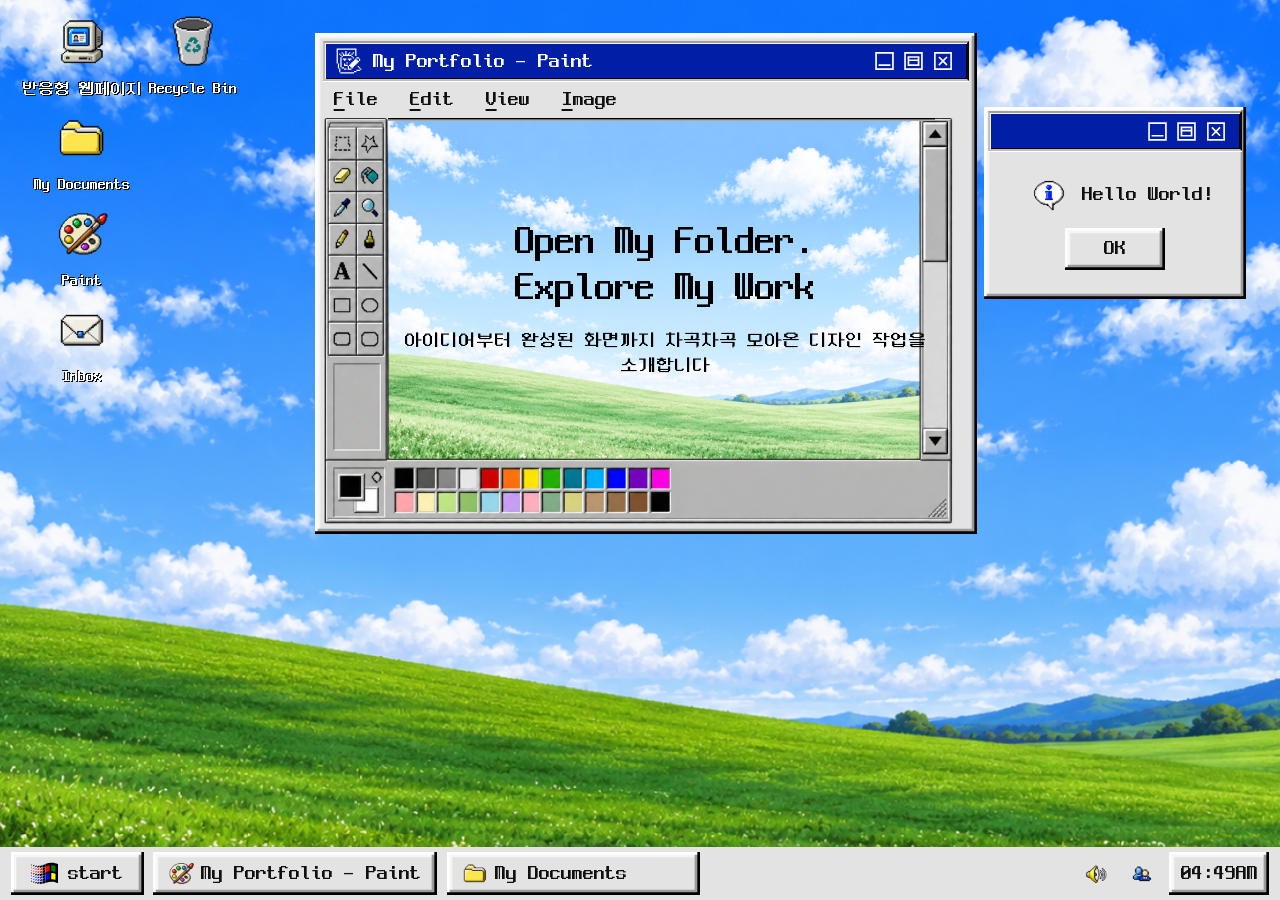
<file: index.html>
<!DOCTYPE html>

<html lang="ko">
<head>
<meta charset="utf-8"/>
<meta content="width=device-width, initial-scale=1" name="viewport"/>
<title>김예림 | UI·UX &amp; Web Designer</title>
<meta content="김예림 UI·UX · 웹디자이너 포트폴리오. 아이디어부터 완성된 화면까지 차곡차곡 모아온 디자인 작업을 소개합니다." name="description"/>
<meta content="#001ea6" name="theme-color"/>
<link href="img/icons/computer.png" rel="icon" type="image/png"/>
<link as="font" crossorigin="" href="fonts/neodgm.woff2" rel="preload" type="font/woff2"/>
<!-- CSS는 공통 설정 → 공통 컴포넌트 → 화면별 스타일 → 반응형 순서로 읽습니다. -->
<link href="css/reset.css" rel="stylesheet"/>
<link href="css/fonts.css" rel="stylesheet"/>
<link href="css/variables.css" rel="stylesheet"/>
<link href="css/components.css" rel="stylesheet"/>
<link href="css/style.css" rel="stylesheet"/>
<link href="css/responsive.css" rel="stylesheet"/>
<link href="css/motion.css" rel="stylesheet"/>
<!-- 일반 script이므로 index.html을 직접 열어도 동작합니다. -->
<script defer="" src="js/data.js"></script>
<script defer="" src="js/gallery.js"></script>
<script defer="" src="js/motion.js"></script>
<script defer="" src="js/main.js"></script>
<link href="css/interactions.css" rel="stylesheet"/>
<script defer="" src="js/interactions.js"></script>
</head>
<body>
<a class="skip-link" href="#about">본문으로 바로가기</a>
<!-- 01. 메인 바탕화면 / Figma 137:1045 -->
<header class="desktop page-width" data-figma-node="137:1045" id="home">
<img alt="" class="desktop-wallpaper" fetchpriority="high" height="1081" src="img/desktop/wallpaper.png" width="1920"/>
<nav aria-label="바탕화면 바로가기" class="desktop-icons">
<a aria-label="반응형 웹페이지 새 탭에서 열기" class="desktop-shortcut" href="portfolio/index.html" rel="noopener noreferrer" target="_blank" title="반응형 웹페이지 새 탭에서 열기"><img alt="" height="120" src="img/icons/computer.png" width="120"/><span>반응형 웹페이지</span></a>
<a class="desktop-shortcut" href="#works"><img alt="" height="120" src="img/icons/documents.png" width="120"/><span>My Documents</span></a>
<button class="desktop-shortcut" data-open-paint="" type="button"><img alt="" height="120" src="img/icons/paint.png" width="120"/><span>Paint</span></button>
<a class="desktop-shortcut" href="#contact"><img alt="" height="120" src="img/icons/inbox.png" width="120"/><span>Inbox</span></a>
</nav>
<button aria-haspopup="dialog" class="desktop-shortcut recycle-shortcut" data-open-page="recycle" type="button"><img alt="" height="120" src="img/icons/recycle-bin.png" width="120"/><span>Recycle Bin</span></button>
<article aria-label="포트폴리오 그림판" class="window paint-window" data-draggable="" data-title="My Portfolio - Paint" data-window="" data-window-kind="paint" id="paint-window">
<div aria-label="제목 표시줄을 드래그하거나 방향키로 창 이동" class="title-bar" tabindex="0" title="드래그하여 이동 · 방향키로 이동 · Home으로 위치 초기화">
<div class="title-name"><img alt="" class="svg-icon" height="40" loading="lazy" src="img/icons/paint-title.svg" style="--icon-size:40" width="40"/><span>My Portfolio - Paint</span></div>
<div class="window-controls">
<button aria-label="그림판 접기" class="window-control" data-window-action="minimize" title="접기" type="button"><img alt="" height="40" src="img/icons/minimize.svg" width="40"/></button>
<button aria-label="그림판 크게 보기" class="window-control" data-window-action="maximize" title="크게 보기" type="button"><img alt="" height="40" src="img/icons/maximize.svg" width="40"/></button>
<button aria-label="그림판 닫기" class="window-control" data-window-action="close" title="닫기" type="button"><img alt="" height="40" src="img/icons/close.svg" width="40"/></button>
</div>
</div>
<div class="window-body">
<nav aria-label="그림판 메뉴" class="paint-menus">
<button aria-label="File — 작업물로 이동" data-paint-menu="file" type="button">File</button>
<button aria-label="Edit — 창 배치 복원" data-paint-menu="edit" type="button">Edit</button>
<button aria-label="View — 그림판 확대" data-paint-menu="view" type="button">View</button>
<button aria-label="Image — 배너 작업물 보기" data-paint-menu="image" type="button">Image</button>
</nav>
<!-- 배경과 그림판 테두리는 Figma의 서로 다른 이미지 레이어입니다. -->
<div class="paint-canvas" data-figma-node="137:1044">
<div aria-hidden="true" class="paint-art">
<img alt="" class="paint-landscape" height="552" src="img/desktop/paint-landscape.png" width="893"/>
<img alt="" class="paint-frame" height="611" src="img/desktop/paint-frame.png" width="947"/>
<span class="paint-canvas-edge"></span>
</div>
<div class="hero-copy">
<h1><a href="#works"><span>Open My Folder.</span><br/><span>Explore My Work</span></a></h1>
<p>아이디어부터 완성된 화면까지<br class="mobile-break"/> 차곡차곡 모아온 디자인 작업을 소개합니다</p>
</div>
<div aria-label="슬로건 글자 색 선택" class="paint-palette" role="group"><button aria-label="검정 글자색" aria-pressed="true" data-paint-color="#000000" title="검정" type="button"></button><button aria-label="진회색 글자색" aria-pressed="false" data-paint-color="#808080" title="진회색" type="button"></button><button aria-label="회색 글자색" aria-pressed="false" data-paint-color="#bfbfbf" title="회색" type="button"></button><button aria-label="흰색 글자색" aria-pressed="false" data-paint-color="#ffffff" title="흰색" type="button"></button><button aria-label="빨강 글자색" aria-pressed="false" data-paint-color="#ed1000" title="빨강" type="button"></button><button aria-label="주황 글자색" aria-pressed="false" data-paint-color="#ff7c00" title="주황" type="button"></button><button aria-label="노랑 글자색" aria-pressed="false" data-paint-color="#fff200" title="노랑" type="button"></button><button aria-label="초록 글자색" aria-pressed="false" data-paint-color="#50bf00" title="초록" type="button"></button><button aria-label="청록 글자색" aria-pressed="false" data-paint-color="#007b86" title="청록" type="button"></button><button aria-label="하늘색 글자색" aria-pressed="false" data-paint-color="#00a9d0" title="하늘색" type="button"></button><button aria-label="파랑 글자색" aria-pressed="false" data-paint-color="#1300eb" title="파랑" type="button"></button><button aria-label="보라 글자색" aria-pressed="false" data-paint-color="#7200b8" title="보라" type="button"></button><button aria-label="분홍 글자색" aria-pressed="false" data-paint-color="#f600cf" title="분홍" type="button"></button><button aria-label="연분홍 글자색" aria-pressed="false" data-paint-color="#f79fa4" title="연분홍" type="button"></button><button aria-label="연노랑 글자색" aria-pressed="false" data-paint-color="#f6f4b0" title="연노랑" type="button"></button><button aria-label="연두 글자색" aria-pressed="false" data-paint-color="#d0e694" title="연두" type="button"></button><button aria-label="풀색 글자색" aria-pressed="false" data-paint-color="#89ba54" title="풀색" type="button"></button><button aria-label="연하늘 글자색" aria-pressed="false" data-paint-color="#a1d8ec" title="연하늘" type="button"></button><button aria-label="연보라 글자색" aria-pressed="false" data-paint-color="#c5a3ed" title="연보라" type="button"></button><button aria-label="장미 글자색" aria-pressed="false" data-paint-color="#f5a1b8" title="장미" type="button"></button><button aria-label="세이지 글자색" aria-pressed="false" data-paint-color="#7cab94" title="세이지" type="button"></button><button aria-label="베이지 글자색" aria-pressed="false" data-paint-color="#d8d48c" title="베이지" type="button"></button><button aria-label="모래 글자색" aria-pressed="false" data-paint-color="#ab987e" title="모래" type="button"></button><button aria-label="갈색 글자색" aria-pressed="false" data-paint-color="#96723f" title="갈색" type="button"></button><button aria-label="밤색 글자색" aria-pressed="false" data-paint-color="#865122" title="밤색" type="button"></button><button aria-label="검정 2 글자색" aria-pressed="false" data-paint-color="#000000" title="검정 2" type="button"></button></div></div>
</div>
</article>
<aside aria-label="환영 메시지" class="window welcome-window" data-draggable="" data-title="Hello World!" data-window="" data-window-kind="welcome">
<div aria-label="제목 표시줄을 드래그하거나 방향키로 창 이동" class="title-bar" tabindex="0" title="드래그하여 이동 · 방향키로 이동 · Home으로 위치 초기화"><div class="window-controls">
<button aria-label="환영 메시지 접기" class="window-control" data-window-action="minimize" title="접기" type="button"><img alt="" height="40" src="img/icons/minimize.svg" width="40"/></button>
<button aria-label="환영 메시지 크게 보기" class="window-control" data-window-action="maximize" title="크게 보기" type="button"><img alt="" height="40" src="img/icons/maximize.svg" width="40"/></button>
<button aria-label="환영 메시지 닫기" class="window-control" data-window-action="close" title="닫기" type="button"><img alt="" height="40" src="img/icons/close.svg" width="40"/></button>
</div></div>
<div class="window-body welcome-content">
<div class="welcome-message"><img alt="" height="100" src="img/icons/info.png" width="100"/><p>Hello World!</p></div>
<button class="retro-button" data-dismiss-welcome="" type="button">OK</button>
</div>
</aside>
</header>
<!-- 02. 시작 메뉴 / 하단 작업 표시줄 -->
<nav aria-label="작업 표시줄" class="taskbar page-width">
<div class="taskbar-left">
<button aria-controls="start-menu" aria-expanded="false" class="task-button start-button" id="start-button" type="button">
<img alt="" class="svg-icon" height="40" loading="lazy" src="img/icons/windows.svg" style="--icon-size:40" width="40"/><span>start</span>
</button>
<button aria-label="그림판 열기" class="task-button paint-task" data-open-paint="" type="button">
<img alt="" height="60" src="img/icons/paint.png" width="60"/><span class="task-label">My Portfolio - Paint</span>
</button>
<a aria-label="작업물 폴더로 이동" class="task-button documents-task" href="#works">
<img alt="" height="60" src="img/icons/documents.png" width="60"/><span class="task-label">My Documents</span>
</a>
</div>
<div class="taskbar-right">
<img alt="" class="tray-sound" height="60" src="img/icons/sound.png" width="60"/>
<img alt="" class="tray-network" height="80" src="img/icons/network.png" width="80"/>
<time aria-label="현재 시간" class="task-button" id="clock">09:41PM</time>
</div>
<div class="start-menu" hidden="" id="start-menu">
<div class="start-menu-brand">Windows 97</div>
<div class="start-menu-links">
<a href="#about"><img alt="" class="menu-icon" height="60" src="img/icons/menu-about.png" width="60"/>About me<img alt="" class="menu-arrow" height="40" src="img/icons/arrow.svg" width="40"/></a>
<a href="#help"><img alt="" class="menu-icon" height="60" src="img/icons/menu-help.png" width="60"/>What I Do<img alt="" class="menu-arrow" height="40" src="img/icons/arrow.svg" width="40"/></a>
<a href="#skills"><img alt="" class="menu-icon" height="60" src="img/icons/menu-projects.png" width="60"/>Skills<img alt="" class="menu-arrow" height="40" src="img/icons/arrow.svg" width="40"/></a>
<a href="#works"><img alt="" class="menu-icon" height="60" src="img/icons/documents.png" width="60"/>Works<img alt="" class="menu-arrow" height="40" src="img/icons/arrow.svg" width="40"/></a>
<hr/>
<a href="#contact"><img alt="" class="menu-icon" height="60" src="img/icons/inbox.png" width="60"/>Contact<img alt="" class="menu-arrow" height="40" src="img/icons/arrow.svg" width="40"/></a>
<button data-shutdown="" type="button"><img alt="" class="menu-icon" height="60" src="img/icons/menu-shutdown.png" width="60"/>Shut Down...</button>
</div>
</div>
</nav>
<main id="main">
<!-- Figma 190:1173: About me -->
<dialog aria-label="About me" class="window page-window about-window" data-figma-node="190:1173" data-title="About me" data-window="" data-window-kind="page" id="about-dialog" style="--design-width:1920">
<div class="title-bar"><div class="window-controls">
<button aria-label="About me 최소화" class="window-control" data-window-action="minimize" title="최소화" type="button"><img alt="" height="40" src="img/icons/minimize.svg" width="40"/></button>
<button aria-label="About me 최대화" class="window-control" data-window-action="maximize" title="최대화" type="button"><img alt="" height="40" src="img/icons/maximize.svg" width="40"/></button>
<button aria-label="About me 닫기" class="window-control" data-window-action="close" title="닫기" type="button"><img alt="" height="40" src="img/icons/close.svg" width="40"/></button>
</div></div>
<div class="window-body page-window-scroll"><section aria-labelledby="about-title" class="about" data-figma-node="190:1172" id="about">
<div class="about-copy"><div class="about-intro">
<div class="section-heading"><h2 data-typewriter="" id="about-title">ABOUT ME</h2><img alt="" class="svg-icon" height="70" loading="lazy" src="img/icons/book.svg" style="--icon-size:70" width="70"/></div>
<p class="section-description">좋은 디자인은,<br/>탄탄한 기본에서 시작됩니다.</p>
</div>
<div class="about-story">
<h3>기본부터 차근차근 만들어가는 디자이너의 디지털 작업실</h3>
<div class="principles">
<article><h3>01. 중요한 정보가 먼저 읽히도록</h3><p>제목, 설명, 행동을 유도하는 버튼의 우선순위를 정해 보는 사람이 필요한 내용을 쉽게 찾을 수 있도록 구성합니다.</p></article>
<article><h3>02. 정렬과 여백에 기준이 있도록</h3><p>요소 사이의 간격과 기준선을 일관되게 맞춰, 내용이 많은 화면에서도 편안하게 읽을 수 있는 흐름을 만듭니다.</p></article>
<article><h3>03. 여러 화면이 하나의 브랜드로 보이도록</h3><p>색상, 서체, 이미지의 분위기를 함께 살피며 배너부터 웹페이지까지 일관된 인상을 유지합니다.</p></article>
</div>
</div>
<p class="about-slogan" data-typewriter="">Serious about details, playful about ideas</p>
</div><div class="profile-stage"><article class="window profile-card" data-title="PROFILE" data-window="" data-window-kind="profile">
<div class="title-bar"><div class="window-controls">
<button aria-label="프로필 접기" class="window-control" data-window-action="minimize" title="접기" type="button"><img alt="" height="40" src="img/icons/minimize.svg" width="40"/></button>
<button aria-label="프로필 크게 보기" class="window-control" data-window-action="maximize" title="크게 보기" type="button"><img alt="" height="40" src="img/icons/maximize.svg" width="40"/></button>
<button aria-label="프로필 닫기" class="window-control" data-window-action="close" title="닫기" type="button"><img alt="" height="40" src="img/icons/close.svg" width="40"/></button>
</div></div>
<div class="window-body profile-info">
<h3>PROFILE</h3><p class="profile-role">UI / UX &amp; WEB DESIGNER</p>
<dl class="profile-list">
<div><dt>이름 ·</dt><dd>김예림</dd></div>
<div><dt>지원 분야 ·</dt><dd>신입 웹디자이너</dd></div>
<div><dt>관심 업무 ·</dt><dd>웹·모바일 UI 디자인 / 쇼핑몰 콘텐츠 디자인 / 기초 퍼블리싱</dd></div>
<div><dt>교육 ·</dt><dd>그린컴퓨터아카데미 성남분당점 · 웹디자인/프론트앤드 · 2026.05.26 - 2026.10.16</dd></div>
<div><dt>이메일 ·</dt><dd><a href="mailto:kim7331615@naver.com">kim7331615@naver.com</a></dd></div>
</dl>
</div>
</article>
<article class="window photo-window" data-figma-node="152:838" data-photo-order="0" data-title="Profile 01" data-window="" data-window-kind="photo">
<div class="title-bar"><div class="window-controls">
<button aria-label="사진 01 접기" class="window-control" data-window-action="minimize" title="접기" type="button"><img alt="" height="40" src="img/icons/minimize.svg" width="40"/></button>
<button aria-label="사진 01 크게 보기" class="window-control" data-window-action="maximize" title="크게 보기" type="button"><img alt="" height="40" src="img/icons/maximize.svg" width="40"/></button>
<button aria-label="사진 01 닫기" class="window-control" data-window-action="close" title="닫기" type="button"><img alt="" height="40" src="img/icons/close.svg" width="40"/></button>
</div></div>
<div class="window-body photo-body" data-figma-node="72:576" style="--photo-w:538;--photo-h:628">
<button aria-label="프로필 사진 01 크게 보기" class="artwork-link" data-image-title="프로필 사진 01" data-view-image="img/profile/photo-01.png" type="button">
<img alt="김예림 프로필 사진 01" decoding="async" height="628" loading="eager" src="img/profile/photo-01.png" width="538"/>
</button>
</div>
</article>
<article class="window photo-window" data-figma-node="216:1249" data-photo-order="1" data-title="Profile 02" data-window="" data-window-kind="photo">
<div class="title-bar"><div class="window-controls">
<button aria-label="사진 02 접기" class="window-control" data-window-action="minimize" title="접기" type="button"><img alt="" height="40" src="img/icons/minimize.svg" width="40"/></button>
<button aria-label="사진 02 크게 보기" class="window-control" data-window-action="maximize" title="크게 보기" type="button"><img alt="" height="40" src="img/icons/maximize.svg" width="40"/></button>
<button aria-label="사진 02 닫기" class="window-control" data-window-action="close" title="닫기" type="button"><img alt="" height="40" src="img/icons/close.svg" width="40"/></button>
</div></div>
<div class="window-body photo-body" data-figma-node="216:1283" style="--photo-w:526;--photo-h:644">
<button aria-label="프로필 사진 02 크게 보기" class="artwork-link" data-image-title="프로필 사진 02" data-view-image="img/profile/photo-02.png" type="button">
<img alt="김예림 프로필 사진 02" decoding="async" height="644" loading="eager" src="img/profile/photo-02.png" width="526"/>
</button>
</div>
</article>
<article class="window photo-window" data-figma-node="216:1288" data-photo-order="2" data-title="Profile 03" data-window="" data-window-kind="photo">
<div class="title-bar"><div class="window-controls">
<button aria-label="사진 03 접기" class="window-control" data-window-action="minimize" title="접기" type="button"><img alt="" height="40" src="img/icons/minimize.svg" width="40"/></button>
<button aria-label="사진 03 크게 보기" class="window-control" data-window-action="maximize" title="크게 보기" type="button"><img alt="" height="40" src="img/icons/maximize.svg" width="40"/></button>
<button aria-label="사진 03 닫기" class="window-control" data-window-action="close" title="닫기" type="button"><img alt="" height="40" src="img/icons/close.svg" width="40"/></button>
</div></div>
<div class="window-body photo-body" data-figma-node="216:1322" style="--photo-w:526;--photo-h:602">
<button aria-label="프로필 사진 03 크게 보기" class="artwork-link" data-image-title="프로필 사진 03" data-view-image="img/profile/photo-03.png" type="button">
<img alt="김예림 프로필 사진 03" decoding="async" height="602" loading="eager" src="img/profile/photo-03.png" width="526"/>
</button>
</div>
</article>
<article class="window photo-window" data-figma-node="242:1316" data-photo-order="3" data-title="Profile 04" data-window="" data-window-kind="photo">
<div class="title-bar"><div class="window-controls">
<button aria-label="사진 04 접기" class="window-control" data-window-action="minimize" title="접기" type="button"><img alt="" height="40" src="img/icons/minimize.svg" width="40"/></button>
<button aria-label="사진 04 크게 보기" class="window-control" data-window-action="maximize" title="크게 보기" type="button"><img alt="" height="40" src="img/icons/maximize.svg" width="40"/></button>
<button aria-label="사진 04 닫기" class="window-control" data-window-action="close" title="닫기" type="button"><img alt="" height="40" src="img/icons/close.svg" width="40"/></button>
</div></div>
<div class="window-body photo-body" data-figma-node="242:1350" style="--photo-w:526;--photo-h:636">
<button aria-label="프로필 사진 04 크게 보기" class="artwork-link" data-image-title="프로필 사진 04" data-view-image="img/profile/photo-04.png" type="button">
<img alt="김예림 프로필 사진 04" decoding="async" height="636" loading="eager" src="img/profile/photo-04.png" width="526"/>
</button>
</div>
</article>
</div>
<button class="retro-button restore-windows" data-restore-section="about" hidden="" type="button">프로필 창 다시 열기</button>
</section></div>
</dialog>
<!-- Figma 187:1066: What I Do -->
<dialog aria-label="What I Do" class="window page-window help-window" data-figma-node="187:1066" data-title="What I Do" data-window="" data-window-kind="page" id="help-dialog" style="--design-width:1668">
<div class="title-bar"><div class="window-controls">
<button aria-label="What I Do 최소화" class="window-control" data-window-action="minimize" title="최소화" type="button"><img alt="" height="40" src="img/icons/minimize.svg" width="40"/></button>
<button aria-label="What I Do 최대화" class="window-control" data-window-action="maximize" title="최대화" type="button"><img alt="" height="40" src="img/icons/maximize.svg" width="40"/></button>
<button aria-label="What I Do 닫기" class="window-control" data-window-action="close" title="닫기" type="button"><img alt="" height="40" src="img/icons/close.svg" width="40"/></button>
</div></div>
<div class="window-body page-window-scroll"><section aria-labelledby="help-title" class="help" data-figma-node="145:825" id="help">
<div class="section-heading"><h2 data-typewriter="" id="help-title">HOW CAN I HELP</h2><img alt="" class="svg-icon" height="50" loading="lazy" src="img/icons/books.svg" style="--icon-size:50" width="50"/></div>
<p class="section-description">정해진 가이드 안에서,<br/>필요한 제작과 수정을 꼼꼼하게 수행합니다.</p>
<article class="service"><img alt="" class="svg-icon" height="50" loading="lazy" src="img/icons/cart.svg" style="--icon-size:50" width="50"/><h3>쇼핑몰 운영 디자인</h3><p>이벤트 팝업, 프로모션 배너, 상품 썸네일을 제작하고 운영 일정에 맞춰 교체합니다.</p></article>
<article class="service"><img alt="" class="svg-icon" height="50" loading="lazy" src="img/icons/picture.svg" style="--icon-size:50" width="50"/><h3>상품 콘텐츠 편집</h3><p>상품 이미지를 보정하고 상세페이지를 구성하며, 문구·가격·옵션 정보를 수정합니다.</p></article>
<article class="service"><img alt="" class="svg-icon" height="50" loading="lazy" src="img/icons/web.svg" style="--icon-size:50" width="50"/><h3>웹·모바일 시안 작업</h3><p>Figma를 활용해 화면을 구성하고, 공통 UI를 수정하며 화면 크기별 시안을 정리합니다.</p></article>
<article class="service"><img alt="" class="svg-icon" height="50" loading="lazy" src="img/icons/code.svg" style="--icon-size:50" width="50"/><h3>기초 퍼블리싱 지원</h3><p>HTML·CSS 기반의 콘텐츠 교체, 스타일 수정, 기본 반응형 레이아웃 조정을 수행합니다.</p></article>
</section></div>
</dialog>
<!-- Figma 187:1101: Skills -->
<dialog aria-label="Skills" class="window page-window skills-window" data-figma-node="187:1101" data-title="Skills" data-window="" data-window-kind="page" id="skills-dialog" style="--design-width:1920">
<div class="title-bar"><div class="window-controls">
<button aria-label="Skills 최소화" class="window-control" data-window-action="minimize" title="최소화" type="button"><img alt="" height="40" src="img/icons/minimize.svg" width="40"/></button>
<button aria-label="Skills 최대화" class="window-control" data-window-action="maximize" title="최대화" type="button"><img alt="" height="40" src="img/icons/maximize.svg" width="40"/></button>
<button aria-label="Skills 닫기" class="window-control" data-window-action="close" title="닫기" type="button"><img alt="" height="40" src="img/icons/close.svg" width="40"/></button>
</div></div>
<div class="window-body page-window-scroll"><section aria-labelledby="skills-title" class="skills" data-figma-node="86:809" id="skills">
<div class="section-heading"><h2 data-typewriter="" id="skills-title">SKILLS</h2><img alt="" class="svg-icon" height="50" loading="lazy" src="img/icons/wrench.svg" style="--icon-size:50" width="50"/></div>
<div class="skills-stage"><article class="window skill-window" data-figma-node="55:432" data-title="Photoshop" data-window="" data-window-kind="skill">
<div class="title-bar"><div class="window-controls">
<button aria-label="Photoshop 접기" class="window-control" data-window-action="minimize" title="접기" type="button"><img alt="" height="40" src="img/icons/minimize.svg" width="40"/></button>
<button aria-label="Photoshop 크게 보기" class="window-control" data-window-action="maximize" title="크게 보기" type="button"><img alt="" height="40" src="img/icons/maximize.svg" width="40"/></button>
<button aria-label="Photoshop 닫기" class="window-control" data-window-action="close" title="닫기" type="button"><img alt="" height="40" src="img/icons/close.svg" width="40"/></button>
</div></div>
<div class="window-body skill-body">
<h3>Photoshop</h3><p class="skill-summary">팝업·배너·상품 상세페이지를 제작할 수 있습니다.</p><p class="skill-detail">제공된 이미지의 배경과 색감을 정리하고,<br/>문구와 이미지를 조합해 브랜드 분위기에 맞는 콘텐츠를 구성합니다.</p>
</div>
</article>
<article class="window skill-window" data-figma-node="55:458" data-title="Illustrator" data-window="" data-window-kind="skill">
<div class="title-bar"><div class="window-controls">
<button aria-label="Illustrator 접기" class="window-control" data-window-action="minimize" title="접기" type="button"><img alt="" height="40" src="img/icons/minimize.svg" width="40"/></button>
<button aria-label="Illustrator 크게 보기" class="window-control" data-window-action="maximize" title="크게 보기" type="button"><img alt="" height="40" src="img/icons/maximize.svg" width="40"/></button>
<button aria-label="Illustrator 닫기" class="window-control" data-window-action="close" title="닫기" type="button"><img alt="" height="40" src="img/icons/close.svg" width="40"/></button>
</div></div>
<div class="window-body skill-body">
<h3>Illustrator</h3><p class="skill-summary">기본 아이콘과 벡터 그래픽을 제작할 수 있습니다.</p><p class="skill-detail">기존 그래픽의 형태와 색상을 수정하고, 다양한 크기로 활용할 수 있는 디자인 소스를 정리합니다.</p>
</div>
</article>
<article class="window skill-window" data-figma-node="55:484" data-title="Figma" data-window="" data-window-kind="skill">
<div class="title-bar"><div class="window-controls">
<button aria-label="Figma 접기" class="window-control" data-window-action="minimize" title="접기" type="button"><img alt="" height="40" src="img/icons/minimize.svg" width="40"/></button>
<button aria-label="Figma 크게 보기" class="window-control" data-window-action="maximize" title="크게 보기" type="button"><img alt="" height="40" src="img/icons/maximize.svg" width="40"/></button>
<button aria-label="Figma 닫기" class="window-control" data-window-action="close" title="닫기" type="button"><img alt="" height="40" src="img/icons/close.svg" width="40"/></button>
</div></div>
<div class="window-body skill-body">
<h3>Figma</h3><p class="skill-summary">PC·태블릿·모바일용 웹페이지 시안을 제작할 수 있습니다.</p><p class="skill-detail">공통 스타일과 반복 UI를 정리해 화면의 일관성을 유지하고,<br/>기본 프로토타입으로 페이지 이동 흐름을 보여줍니다.</p>
</div>
</article>
<article class="window skill-window" data-figma-node="55:510" data-title="HTML · CSS" data-window="" data-window-kind="skill">
<div class="title-bar"><div class="window-controls">
<button aria-label="HTML · CSS 접기" class="window-control" data-window-action="minimize" title="접기" type="button"><img alt="" height="40" src="img/icons/minimize.svg" width="40"/></button>
<button aria-label="HTML · CSS 크게 보기" class="window-control" data-window-action="maximize" title="크게 보기" type="button"><img alt="" height="40" src="img/icons/maximize.svg" width="40"/></button>
<button aria-label="HTML · CSS 닫기" class="window-control" data-window-action="close" title="닫기" type="button"><img alt="" height="40" src="img/icons/close.svg" width="40"/></button>
</div></div>
<div class="window-body skill-body">
<h3>HTML · CSS</h3><p class="skill-summary">디자인 시안을 바탕으로 기본 반응형 웹페이지를 구현할 수 있습니다.</p><p class="skill-detail">화면 크기에 맞춰 배치를 조정하고, 기존 페이지의 이미지·문구·색상·간격을 수정합니다.</p>
</div>
</article>
<article class="window skill-window" data-figma-node="55:536" data-title="JavaScript" data-window="" data-window-kind="skill">
<div class="title-bar"><div class="window-controls">
<button aria-label="JavaScript 접기" class="window-control" data-window-action="minimize" title="접기" type="button"><img alt="" height="40" src="img/icons/minimize.svg" width="40"/></button>
<button aria-label="JavaScript 크게 보기" class="window-control" data-window-action="maximize" title="크게 보기" type="button"><img alt="" height="40" src="img/icons/maximize.svg" width="40"/></button>
<button aria-label="JavaScript 닫기" class="window-control" data-window-action="close" title="닫기" type="button"><img alt="" height="40" src="img/icons/close.svg" width="40"/></button>
</div></div>
<div class="window-body skill-body">
<h3>JavaScript</h3><p class="skill-summary">예제와 문서를 참고해 간단한 UI 동작을 적용할 수 있습니다.</p><p class="skill-detail">메뉴 열기·닫기와 팝업 등 클릭에 반응하는 기능을 구현하고 수정합니다.</p>
</div>
</article>
<article class="window skill-window" data-figma-node="55:562" data-title="Git · Source Tree" data-window="" data-window-kind="skill">
<div class="title-bar"><div class="window-controls">
<button aria-label="Git · Source Tree 접기" class="window-control" data-window-action="minimize" title="접기" type="button"><img alt="" height="40" src="img/icons/minimize.svg" width="40"/></button>
<button aria-label="Git · Source Tree 크게 보기" class="window-control" data-window-action="maximize" title="크게 보기" type="button"><img alt="" height="40" src="img/icons/maximize.svg" width="40"/></button>
<button aria-label="Git · Source Tree 닫기" class="window-control" data-window-action="close" title="닫기" type="button"><img alt="" height="40" src="img/icons/close.svg" width="40"/></button>
</div></div>
<div class="window-body skill-body">
<h3>Git · Source Tree</h3><p class="skill-summary">작업 변경 사항을 기록하고 팀과 파일을 공유할 수 있습니다.</p><p class="skill-detail">정해진 브랜치와 협업 절차에 따라 작업을 올리고, 팀원의 변경 내용을 받아 반영합니다.</p>
</div>
</article>
<article class="window skill-window" data-figma-node="55:588" data-title="Notion" data-window="" data-window-kind="skill">
<div class="title-bar"><div class="window-controls">
<button aria-label="Notion 접기" class="window-control" data-window-action="minimize" title="접기" type="button"><img alt="" height="40" src="img/icons/minimize.svg" width="40"/></button>
<button aria-label="Notion 크게 보기" class="window-control" data-window-action="maximize" title="크게 보기" type="button"><img alt="" height="40" src="img/icons/maximize.svg" width="40"/></button>
<button aria-label="Notion 닫기" class="window-control" data-window-action="close" title="닫기" type="button"><img alt="" height="40" src="img/icons/close.svg" width="40"/></button>
</div></div>
<div class="window-body skill-body">
<h3>Notion</h3><p class="skill-summary">프로젝트 일정과 할 일을 정리하고, 작업 진행 상황을 기록할 수 있습니다.</p><p class="skill-detail">참고 자료와 회의 내용을 문서화하여 팀원들과 공유할 수 있습니다.<br/>수업자료를 정리하고 복습에 활용하였습니다.</p>
</div>
</article></div>
<button class="retro-button restore-windows" data-restore-section="skills" hidden="" type="button">스킬 창 다시 열기</button>
</section></div>
</dialog>
<!-- Figma 190:1137: Design Works -->
<dialog aria-label="Design Works" class="window page-window works-window" data-figma-node="190:1137" data-title="Design Works" data-window="" data-window-kind="page" id="works-dialog" style="--design-width:1800">
<div class="title-bar"><div class="window-controls">
<button aria-label="Design Works 최소화" class="window-control" data-window-action="minimize" title="최소화" type="button"><img alt="" height="40" src="img/icons/minimize.svg" width="40"/></button>
<button aria-label="Design Works 최대화" class="window-control" data-window-action="maximize" title="최대화" type="button"><img alt="" height="40" src="img/icons/maximize.svg" width="40"/></button>
<button aria-label="Design Works 닫기" class="window-control" data-window-action="close" title="닫기" type="button"><img alt="" height="40" src="img/icons/close.svg" width="40"/></button>
</div></div>
<div class="window-body page-window-scroll"><section aria-labelledby="works-title" class="works" data-figma-node="187:1136" id="works">
<div class="section-heading"><h2 data-typewriter="" id="works-title">DESIGN WORKS</h2><img alt="" class="svg-icon" height="70" loading="lazy" src="img/icons/folder-title.svg" style="--icon-size:70" width="70"/></div>
<div class="folder-grid"><button aria-haspopup="dialog" aria-label="popup 작업물 열기" class="folder-button" data-gallery="popup" type="button">
<span class="folder-images"><img alt="" class="folder-closed" height="400" loading="lazy" src="img/icons/folder-closed.png" width="400"/><img alt="" class="folder-open" height="400" loading="lazy" src="img/icons/folder-open.png" width="400"/></span>
<span class="folder-label">popup</span>
</button>
<button aria-haspopup="dialog" aria-label="poster 작업물 열기" class="folder-button" data-gallery="poster" type="button">
<span class="folder-images"><img alt="" class="folder-closed" height="400" loading="lazy" src="img/icons/folder-closed.png" width="400"/><img alt="" class="folder-open" height="400" loading="lazy" src="img/icons/folder-open.png" width="400"/></span>
<span class="folder-label">poster</span>
</button>
<button aria-haspopup="dialog" aria-label="Banner 작업물 열기" class="folder-button" data-gallery="banner" type="button">
<span class="folder-images"><img alt="" class="folder-closed" height="400" loading="lazy" src="img/icons/folder-closed.png" width="400"/><img alt="" class="folder-open" height="400" loading="lazy" src="img/icons/folder-open.png" width="400"/></span>
<span class="folder-label">Banner</span>
</button>
<button aria-haspopup="dialog" aria-label="Detail Page 작업물 열기" class="folder-button" data-gallery="detail" type="button">
<span class="folder-images"><img alt="" class="folder-closed" height="400" loading="lazy" src="img/icons/folder-closed.png" width="400"/><img alt="" class="folder-open" height="400" loading="lazy" src="img/icons/folder-open.png" width="400"/></span>
<span class="folder-label">DetailPage</span>
</button>
<button aria-haspopup="dialog" aria-label="projects 작업물 열기" class="folder-button" data-gallery="projects" type="button">
<span class="folder-images"><img alt="" class="folder-closed" height="400" loading="lazy" src="img/icons/folder-closed.png" width="400"/><img alt="" class="folder-open" height="400" loading="lazy" src="img/icons/folder-open.png" width="400"/></span>
<span class="folder-label">projects</span>
</button></div>
</section></div>
</dialog>
<!-- Figma 192:1251: Contact -->
<dialog aria-label="Contact" class="window page-window contact-window" data-figma-node="192:1251" data-title="Contact" data-window="" data-window-kind="page" id="contact-dialog" style="--design-width:1671">
<div class="title-bar"><div class="window-controls">
<button aria-label="Contact 최소화" class="window-control" data-window-action="minimize" title="최소화" type="button"><img alt="" height="40" src="img/icons/minimize.svg" width="40"/></button>
<button aria-label="Contact 최대화" class="window-control" data-window-action="maximize" title="최대화" type="button"><img alt="" height="40" src="img/icons/maximize.svg" width="40"/></button>
<button aria-label="Contact 닫기" class="window-control" data-window-action="close" title="닫기" type="button"><img alt="" height="40" src="img/icons/close.svg" width="40"/></button>
</div></div>
<div class="window-body page-window-scroll"><section aria-labelledby="contact-title" class="contact" id="contact">
<div class="section-heading"><h2 id="contact-title">contact</h2><img alt="" class="svg-icon" height="80" src="img/icons/contact.svg" style="--icon-size:80" width="80"/></div>
<dl class="contact-list">
<div><dt>E-mail</dt><dd><a href="mailto:kimyerim970120@gmail.com">kimyerim970120@gmail.com</a></dd></div>
<div><dt>Git hub</dt><dd>—</dd></div>
<div><dt>tel)</dt><dd><a href="tel:01093191610">010-9319-1610</a></dd></div>
</dl>
</section></div>
</dialog>
<!-- Figma 195:1313: Recycle Bin -->
<dialog aria-label="Recycle Bin" class="window page-window recycle-window" data-figma-node="195:1313" data-title="Recycle Bin" data-window="" data-window-kind="page" id="recycle-dialog" style="--design-width:1800">
<div class="title-bar"><div class="window-controls">
<button aria-label="Recycle Bin 최소화" class="window-control" data-window-action="minimize" title="최소화" type="button"><img alt="" height="40" src="img/icons/minimize.svg" width="40"/></button>
<button aria-label="Recycle Bin 최대화" class="window-control" data-window-action="maximize" title="최대화" type="button"><img alt="" height="40" src="img/icons/maximize.svg" width="40"/></button>
<button aria-label="Recycle Bin 닫기" class="window-control" data-window-action="close" title="닫기" type="button"><img alt="" height="40" src="img/icons/close.svg" width="40"/></button>
</div></div>
<div class="window-body page-window-scroll"><section aria-label="Recycle Bin 이미지 모음" class="recycle-board" id="recycle">
<button aria-label="화내지 않기 그림 크게 보기" class="meme" data-figma-node="195:1265" data-image-kind="meme" data-image-title="화내지 않기 그림" data-view-image="img/recycle/meme-01.png" style="--x:383;--y:24;--w:250;--h:333" type="button"><img alt="화내지 않기 그림" height="333" loading="lazy" src="img/recycle/meme-01.png" width="250"/></button>
<button aria-label="안경을 쓴 비둘기 크게 보기" class="meme" data-figma-node="195:1267" data-image-kind="meme" data-image-title="안경을 쓴 비둘기" data-view-image="img/recycle/meme-02.png" style="--x:83;--y:84;--w:200;--h:248" type="button"><img alt="안경을 쓴 비둘기" height="248" loading="lazy" src="img/recycle/meme-02.png" width="200"/></button>
<button aria-label="모퉁이에 있는 비둘기 크게 보기" class="meme" data-figma-node="195:1266" data-image-kind="meme" data-image-title="모퉁이에 있는 비둘기" data-view-image="img/recycle/meme-03.png" style="--x:952;--y:445;--w:150;--h:188" type="button"><img alt="모퉁이에 있는 비둘기" height="188" loading="lazy" src="img/recycle/meme-03.png" width="150"/></button>
<button aria-label="생맥주 간판 크게 보기" class="meme" data-figma-node="195:1260" data-image-kind="meme" data-image-title="생맥주 간판" data-view-image="img/recycle/meme-04.png" style="--x:584;--y:539;--w:260;--h:243" type="button"><img alt="생맥주 간판" height="243" loading="lazy" src="img/recycle/meme-04.png" width="260"/></button>
<button aria-label="풀밭의 커비 크게 보기" class="meme" data-figma-node="195:1263" data-image-kind="meme" data-image-title="풀밭의 커비" data-view-image="img/recycle/meme-06.png" style="--x:656;--y:357;--w:140;--h:153" type="button"><img alt="풀밭의 커비" height="153" loading="lazy" src="img/recycle/meme-06.png" width="140"/></button>
<button aria-label="하트와 웃는 얼굴 크게 보기" class="meme" data-figma-node="195:1261" data-image-kind="meme" data-image-title="하트와 웃는 얼굴" data-view-image="img/recycle/meme-07.png" style="--x:681;--y:65;--w:200;--h:200" type="button"><img alt="하트와 웃는 얼굴" height="200" loading="lazy" src="img/recycle/meme-07.png" width="200"/></button>
<button aria-label="광대 캐릭터 크게 보기" class="meme" data-figma-node="195:1258" data-image-kind="meme" data-image-title="광대 캐릭터" data-view-image="img/recycle/meme-08.png" style="--x:921;--y:696;--w:200;--h:137" type="button"><img alt="광대 캐릭터" height="137" loading="lazy" src="img/recycle/meme-08.png" width="200"/></button>
<button aria-label="큰 컵으로 음료를 마시는 사람 크게 보기" class="meme" data-figma-node="195:1259" data-image-kind="meme" data-image-title="큰 컵으로 음료를 마시는 사람" data-view-image="img/recycle/meme-09.png" style="--x:152;--y:411;--w:300;--h:225" type="button"><img alt="큰 컵으로 음료를 마시는 사람" height="225" loading="lazy" src="img/recycle/meme-09.png" width="300"/></button>
<button aria-label="어서 오세요 캐릭터 그림 크게 보기" class="meme" data-figma-node="195:1264" data-image-kind="meme" data-image-title="어서 오세요 캐릭터 그림" data-view-image="img/recycle/meme-10.png" style="--x:1221;--y:308;--w:250;--h:250" type="button"><img alt="어서 오세요 캐릭터 그림" height="250" loading="lazy" src="img/recycle/meme-10.png" width="250"/></button>
<button aria-label="카페에 앉아 있는 사람 크게 보기" class="meme" data-figma-node="195:1257" data-image-kind="meme" data-image-title="카페에 앉아 있는 사람" data-view-image="img/recycle/meme-11.png" style="--x:1373;--y:32;--w:200;--h:250" type="button"><img alt="카페에 앉아 있는 사람" height="250" loading="lazy" src="img/recycle/meme-11.png" width="200"/></button>
<button aria-label="건물 앞의 비둘기 크게 보기" class="meme" data-figma-node="195:1268" data-image-kind="meme" data-image-title="건물 앞의 비둘기" data-view-image="img/recycle/meme-12.png" style="--x:397;--y:695;--w:110;--h:138" type="button"><img alt="건물 앞의 비둘기" height="138" loading="lazy" src="img/recycle/meme-12.png" width="110"/></button>
<button aria-label="이미지 크게 보기" class="meme" data-figma-node="217:1341" data-image-kind="meme" data-image-title="좋아하는 이미지" data-view-image="img/recycle/meme-14.png" style="--x:1209;--y:592;--w:391;--h:281" type="button"><img alt="좋아하는 이미지" height="281" loading="lazy" src="img/recycle/meme-14.png" width="391"/></button><button aria-label="이미지 크게 보기" class="meme" data-figma-node="217:1340" data-image-kind="meme" data-image-title="좋아하는 이미지" data-view-image="img/recycle/meme-15.png" style="--x:901;--y:41;--w:308;--h:299" type="button"><img alt="좋아하는 이미지" height="299" loading="lazy" src="img/recycle/meme-15.png" width="308"/></button></section></div>
</dialog>
<!-- Figma 187:1030: 시청해주셔서 감사합니다. -->
<dialog aria-label="시청해주셔서 감사합니다." class="window page-window thanks-window" data-figma-node="187:1030" data-title="시청해주셔서 감사합니다." data-window="" data-window-kind="page" id="thanks-dialog" style="--design-width:1010">
<div class="title-bar"><div class="window-controls">
<button aria-label="시청해주셔서 감사합니다. 최소화" class="window-control" data-window-action="minimize" title="최소화" type="button"><img alt="" height="40" src="img/icons/minimize.svg" width="40"/></button>
<button aria-label="시청해주셔서 감사합니다. 최대화" class="window-control" data-window-action="maximize" title="최대화" type="button"><img alt="" height="40" src="img/icons/maximize.svg" width="40"/></button>
<button aria-label="시청해주셔서 감사합니다. 닫기" class="window-control" data-window-action="close" title="닫기" type="button"><img alt="" height="40" src="img/icons/close.svg" width="40"/></button>
</div></div>
<div class="window-body page-window-scroll"><section class="thank-you" id="thanks"><img alt="이 작품은 나의 전부입니다. 제발 봐줘" height="646" loading="lazy" src="img/desktop/thank-you.png" width="650"/><h2>시청해주셔서 감사합니다.</h2></section></div>
</dialog>
</main>
<!-- 07. 작업물 갤러리. 작품 목록은 js/data.js에서 수정합니다. -->
<dialog aria-labelledby="gallery-title" class="window modal-window gallery-modal" id="gallery-dialog">
<div class="title-bar"><span class="sr-only" id="gallery-title">My Documents</span><div class="window-controls">
<button aria-label="작업물 창 최소화" class="window-control" data-gallery-minimize="" type="button"><img alt="" height="40" src="img/icons/minimize.svg" width="40"/></button>
<button aria-label="작업물 창 최대화" class="window-control" data-dialog-maximize="" type="button"><img alt="" height="40" src="img/icons/maximize.svg" width="40"/></button>
<button aria-label="작업물 창 닫기" autofocus="" class="window-control" data-gallery-close="" type="button"><img alt="" height="40" src="img/icons/close.svg" width="40"/></button>
</div></div>
<div class="gallery-toolbar">
<div aria-label="작업물 종류" class="gallery-tabs" role="group">
<button aria-pressed="false" data-gallery-tab="popup" type="button">POPUP</button>
<button aria-pressed="false" data-gallery-tab="poster" type="button">POSTER</button>
<button aria-pressed="false" data-gallery-tab="banner" type="button">BANNER</button>
<button aria-pressed="false" data-gallery-tab="detail" type="button">DETAIL PAGE</button>
<button aria-pressed="false" data-gallery-tab="projects" type="button">PROJECTS</button>
</div>
<div class="gallery-playback"><span id="gallery-counter">1 / 4</span><button aria-pressed="false" class="retro-button" id="gallery-pause" type="button">슬라이드 일시정지</button></div>
</div>
<div aria-label="작업물 슬라이드. 좌우 방향키로 이동할 수 있습니다." class="gallery-viewport" id="gallery-viewport" role="region" tabindex="0"><div class="gallery-track" id="gallery-track"></div></div>
<div class="empty-state" hidden="" id="gallery-empty"><strong>등록된 작업물이 없습니다.</strong><p>새로운 작업으로 채워질 공간입니다.</p></div>
<div class="gallery-bottom" id="gallery-bottom"><button aria-label="이전 작품" class="retro-button" id="gallery-prev" type="button">← 이전</button><div aria-label="작품 선택" class="gallery-dots" id="gallery-dots" role="group"></div><button aria-label="다음 작품" class="retro-button" id="gallery-next" type="button">다음 →</button></div>
</dialog>
<!-- 사진, 세로 상세페이지, 스킬 확대용 -->
<dialog aria-labelledby="inspect-title" class="window modal-window inspect-modal" id="inspect-dialog">
<div class="title-bar"><span id="inspect-title">Preview</span><div class="window-controls"><button aria-label="확대 보기 닫기" autofocus="" class="window-control" data-close-dialog="" type="button"><img alt="" height="40" src="img/icons/close.svg" width="40"/></button></div></div>
<div class="modal-scroll" id="inspect-content"></div>
</dialog>
<div class="status-toast" hidden="" id="status-toast" role="status"></div>
<noscript><p style="padding:20px">시작 메뉴와 포트폴리오 창을 열려면 브라우저에서 JavaScript를 켜 주세요.</p></noscript>
</body>
</html>
</file>
<file: css/fonts.css>
/* 폰트를 함께 담아 인터넷 연결 없이도 실행됩니다. */
@font-face {
  font-family: "NeoDunggeunmo";
  src: url("../fonts/neodgm.woff2") format("woff2");
  font-weight: 400;
  font-style: normal;
  font-display: swap;
}
@font-face {
  font-family: "Pretendard";
  src: url("../fonts/PretendardVariable.woff2") format("woff2");
  font-weight: 100 900;
  font-style: normal;
  font-display: swap;
}
</file>
<file: css/variables.css>
/* 색상과 서체를 바꿀 때 가장 먼저 수정하는 파일입니다. */
:root {
  --blue: #001ea6;
  --window: #e3e3e3;
  --rim: #bfbebe;
  --dark-edge: #9a9a9a;
  --ink: #101010;
  --white: #fff;
  --font-pixel: "NeoDunggeunmo", "Malgun Gothic", monospace;
  /* 피그마의 픽셀 서체가 기본입니다. 본문을 바꾸려면 아래 값을
     "Pretendard", sans-serif 로 변경하세요. */
  --font-body: var(--font-pixel);
  --page-width: 1920px;
  --u: min(1px, 0.0520833333vw);
  --edge: clamp(1px, calc(4 * var(--u)), 4px);
  --edge2: calc(var(--edge) * 2);
  --bar-height: clamp(48px, calc(80 * var(--u)), 80px);
}
</file>
<file: css/components.css>
/* 여러 화면에서 함께 사용하는 Windows 창 / 버튼 */
.window, .retro-button, .task-button, .start-menu {
  background: var(--window);
  box-shadow:
    inset calc(-1 * var(--edge)) calc(-1 * var(--edge)) 0 #000,
    inset var(--edge) var(--edge) 0 #fff,
    inset calc(-1 * var(--edge2)) calc(-1 * var(--edge2)) 0 #9a9a9a,
    inset var(--edge2) var(--edge2) 0 #f5f5f5;
}
.window { padding: calc(12 * var(--u)); position: relative; min-width: 0; }
.title-bar {
  display: flex; align-items: center; justify-content: space-between;
  gap: calc(16 * var(--u)); min-height: calc(50 * var(--u));
  padding: 0 calc(16 * var(--u));
  color: white; background: var(--blue);
  border: 2px solid var(--rim);
  border-top-color: #a39f9d; border-right-color: #0a0b0a;
  box-shadow: inset 1px 1px #f6f3f0, inset -1px -1px #020206, 0 1px #fff;
}
.title-name { display: flex; align-items: center; gap: calc(16 * var(--u)); min-width: 0; }
.title-name > span { overflow: hidden; text-overflow: ellipsis; white-space: nowrap; }
.window-controls { display: flex; align-items: center; gap: calc(4 * var(--u)); margin-left: auto; flex: none; }
.window-control {
  display: grid; place-items: center; padding: 0; border: 0; background: transparent;
  width: calc(40 * var(--u)); height: calc(40 * var(--u));
}
.window-control img { width: calc(40 * var(--u)); height: auto; }
.window-control:hover { background: #3655dc; }
.window-control:focus-visible { outline-color: white; outline-offset: 1px; }
.svg-icon { width: calc(var(--icon-size) * var(--u)); height: auto; flex: none; }
.retro-button, .task-button { border: 0; text-decoration: none; }
.retro-button {
  display: inline-flex; justify-content: center; align-items: center;
  min-height: 42px; padding: 12px 22px; gap: 10px;
}
.retro-button:active, .task-button:active, .task-button[aria-expanded="true"] {
  box-shadow: inset 2px 2px #555, inset -2px -2px #fff; transform: translate(1px,1px);
}
.retro-button:disabled { opacity: .5; }
.window.is-minimized > .window-body { display: none; }
.window.is-minimized { height: auto !important; min-height: 0 !important; }
.section-heading {
  display: flex; align-items: center; justify-content: center;
  gap: calc(32 * var(--u)); padding: calc(48 * var(--u));
  color: var(--blue); font-family: var(--font-pixel);
}
.section-heading h2 { font-weight: 400; font-size: calc(80 * var(--u)); line-height: 1; }
.section-description { font-family: var(--font-body); font-size: calc(32 * var(--u)); text-align: center; line-height: 1; }
.restore-windows { display: block; margin: 24px auto; }
.modal-window {
  position: fixed; inset: 0;
  width: min(1800px, calc(100vw - 64px)); max-width: none;
  max-height: calc(100dvh - 32px); padding: 14px;
  border: 0; margin: auto; font-family: var(--font-pixel);
}
.modal-window::backdrop, .page-window::backdrop { background: transparent; }
.modal-window .title-bar { min-height: 48px; padding: 8px 12px; font-size: 20px; }
.modal-window .window-control { width: 40px; height: 40px; }
.modal-window .window-control img { width: 40px; height: 40px; }
.modal-window .window-controls { gap: 6px; }
.modal-window:focus-visible { outline: none; }
body.modal-open { overflow: hidden; }
.modal-scroll { overflow: auto; max-height: calc(100dvh - 150px); padding: 24px; overscroll-behavior: contain; }
.modal-scroll img { max-width: 100%; height: auto; margin: auto; }
.status-toast {
  position: fixed; left: 50%; bottom: 24px; transform: translateX(-50%);
  z-index: 500; padding: 14px 20px; background: #001ea6; color: #fff;
  font-family: "Pretendard", sans-serif; font-size: 15px; text-align: center;
  max-width: calc(100vw - 32px); pointer-events: none;
}
.skip-link { position: fixed; z-index: 999; left: 12px; top: -100px; padding: 12px; background: white; color: var(--blue); }
.skip-link:focus { top: 12px; }
.sr-only { position: absolute; width: 1px; height: 1px; overflow: hidden; clip-path: inset(50%); white-space: nowrap; }

/* 2026-09-26: Figma의 창으로 열리는 화면들. 내용만 스크롤됩니다. */
.page-window {
  position: fixed; inset: 0;
  --design-width: 1920;
  --u: min(1px, calc((100vw - 32px) / var(--design-width)));
  --content-top: 43;
  --content-side: 42;
  --content-left: var(--content-side);
  --content-right: var(--content-side);
  --content-bottom: 59;
  width: min(calc(var(--design-width) * 1px), calc(100vw - 32px));
  max-width: none; max-height: calc(100dvh - 32px); margin: auto;
  padding: calc(18 * var(--u)); border: 0; overflow: hidden;
  font-family: var(--font-pixel);
}
.page-window[open] { display: flex; flex-direction: column; }
.page-window > .title-bar { flex: none; height: max(34px, calc(60 * var(--u))); }
.page-window-scroll {
  min-height: 0; overflow: auto; overscroll-behavior: contain;
  scrollbar-width: thin; scrollbar-color: #9a9a9a var(--window);
  padding: calc(var(--content-top) * var(--u)) calc(var(--content-right) * var(--u)) calc(var(--content-bottom) * var(--u)) calc(var(--content-left) * var(--u));
}
.page-window-scroll > section { background: #fff; }
.help-window { --content-top: 21; --content-left: 69; --content-right: 95; --content-bottom: 8; }
.skills-window { --content-top: 86; --content-bottom: 70; }
.works-window { --content-top: 63; --content-side: 52.5; --content-bottom: 44; }
.contact-window { --content-top: 38; --content-side: 82; --content-bottom: 39; }
.recycle-window { --content-top: 20; --content-side: 57; --content-bottom: 43; }
.thanks-window {
  --u: min(1px, calc((100vw - 32px) / 1010), calc((100dvh - 48px) / 892));
  --content-top: 14; --content-side: 7; --content-bottom: 20;
  width: calc(1010 * var(--u));
}
.page-window.is-maximized, .gallery-modal.is-maximized {
  width: calc(100vw - 8px); height: calc(100dvh - 8px); max-height: calc(100dvh - 8px);
}
.page-window.is-maximized { --u: min(1px, calc((100vw - 8px) / var(--design-width))); }
.page-window.is-maximized .page-window-scroll { flex: 1; }
.page-window:focus-visible { outline: none; }
</file>
<file: css/style.css>
/* PC 기준. 피그마 1920px 화면의 비율은 --u로 연결합니다. */
html, body { width: 100%; height: 100%; overflow: hidden; }
body { color: var(--ink); background: #fff; font-family: var(--font-pixel); }
.mobile-break { display: none; }
.page-width { width: min(100%, var(--page-width)); margin-inline: auto; }
section[id], article[id], footer[id] { scroll-margin-top: calc(var(--bar-height) + 20px); }

/* 01. 바탕화면 */
.desktop {
  --u: min(1px, calc(100vw / 1920), calc((100dvh - var(--bar-height)) / 866));
  position: relative; width: 100%; height: calc(100dvh - var(--bar-height));
  min-height: 0; overflow: hidden; isolation: isolate;
}
.desktop-wallpaper {
  position: absolute; inset: 0; z-index: -1; width: 100%; height: calc(100% + var(--bar-height));
  object-fit: cover; object-position: top; pointer-events: none;
}
.desktop-icons {
  position: absolute; top: 0; left: 0; width: 12.8125%;
  display: flex; flex-direction: column; align-items: center;
}
.desktop-shortcut {
  display: flex; flex-direction: column; align-items: center; background: transparent;
  border: 1px solid transparent; text-decoration: none; width: calc(150 * var(--u));
  height: calc(144 * var(--u)); padding: 0; color: white; font-size: calc(24 * var(--u));
  text-shadow: 1px 1px #111, -1px -1px #111; white-space: nowrap;
}
.desktop-shortcut img { width: calc(120 * var(--u)); height: calc(120 * var(--u)); object-fit: contain; }
.desktop-shortcut:hover, .desktop-shortcut:focus-visible { background: rgb(0 30 166 / .3); border: 1px dotted white; outline: none; }
.paint-window {
  position: absolute; left: calc(50% - 488 * var(--u)); top: calc(50 * var(--u));
  width: calc(993 * var(--u)); container-type: inline-size; z-index: 2;
}
.paint-window .title-bar { height: calc(60 * var(--u)); font-size: calc(32 * var(--u)); }
.paint-menus { display: flex; align-items: center; gap: 0; height: calc(56 * var(--u)); }
.paint-menus button {
  border: 0; background: transparent; font-size: calc(32 * var(--u));
  padding: 0 calc(16 * var(--u)); margin-right: calc(16 * var(--u)); height: 100%;
}
.paint-menus button::first-letter { text-decoration: underline; text-underline-offset: 4px; }
.paint-menus button:hover { background: #cacaca; }
.paint-canvas { width: 100%; aspect-ratio: 969 / 611; position: relative; overflow: hidden; }
.paint-art { position: absolute; left: 0; top: 0; width: 97.67675%; height: 100%; }
.paint-landscape { position: absolute; left: 3.99772%; top: 0; width: 94.2868%; height: 90.2655%; }
.paint-frame { position: absolute; inset: 0; width: 100%; height: 100%; }
.paint-canvas-edge { position: absolute; left: 10.2529%; top: 0; width: 86.7957%; height: 3px; background: linear-gradient(#000 25%, #707070 25% 50%, #fff 50% 75%, #acacad 75%); }
.hero-copy {
  position: absolute; inset: 0; display: flex; flex-direction: column; align-items: center;
  justify-content: center; gap: 16px; text-align: center; padding: 0 6% 7% 12%;
}
.hero-copy h1 { font-size: 40px; font-weight: 400; line-height: 1.15; }
.hero-copy h1 span { white-space: nowrap; }
.hero-copy h1 a { text-decoration: none; }
.hero-copy h1 a:hover { color: var(--blue); }
.hero-copy p { font-family: var(--font-body); font-size: 18px; line-height: 1.4; max-width: 100%; word-break: keep-all; }
.paint-window.is-maximized {
  position: fixed; left: 50%; top: 50%; transform: translate(-50%, -50%);
  width: min(95vw, calc(88dvh * 1.3222)); max-width: 1200px; z-index: 250;
}
.paint-window.is-maximized .hero-copy h1 { font-size: 40px; }
.paint-window.is-maximized .hero-copy p { font-size: 18px; }
.welcome-window {
  position: absolute; top: calc(161 * var(--u)); left: calc(50% + 516 * var(--u)); width: calc(393 * var(--u));
  height: calc(288 * var(--u)); padding: calc(6 * var(--u)); z-index: 3;
}
.welcome-window .title-bar { height: calc(60 * var(--u)); }
.welcome-content { padding: calc(15 * var(--u)) calc(29 * var(--u)); text-align: center; }
.welcome-message { display: flex; align-items: center; justify-content: center; font-size: calc(32 * var(--u)); white-space: nowrap; }
.welcome-message img { width: calc(100 * var(--u)); height: calc(100 * var(--u)); }
.welcome-content > button { width: calc(149 * var(--u)); min-height: 0; height: calc(63 * var(--u)); padding: 0; font-size: calc(32 * var(--u)); }

/* 02. 작업 표시줄 / 시작 메뉴 */
.taskbar {
  height: var(--bar-height); padding: calc(16 * var(--u)); display: flex;
  align-items: center; justify-content: space-between; gap: 12px;
  background: var(--window); position: fixed; bottom: 0; left: 0; right: 0; z-index: 100;
}
.taskbar-left, .taskbar-right { display: flex; align-items: center; }
.taskbar-left { gap: calc(14 * var(--u)); min-width: 0; flex: 1; }
.taskbar-right { gap: calc(1 * var(--u)); flex: none; }
.task-button { display: flex; align-items: center; justify-content: center; min-width: 0; height: calc(65 * var(--u)); min-height: 38px; padding: 0 calc(12 * var(--u)); font-size: calc(32 * var(--u)); white-space: nowrap; }
.task-label { min-width: 0; overflow: hidden; text-overflow: ellipsis; }
.start-button { width: calc(200 * var(--u)); gap: calc(16 * var(--u)); flex: none; }
.paint-task { width: calc(426 * var(--u)); justify-content: flex-start; }
.documents-task { width: calc(380 * var(--u)); justify-content: flex-start; }
.task-button > img:not(.svg-icon) { width: calc(60 * var(--u)); height: calc(60 * var(--u)); flex: none; }
.taskbar-right .tray-sound { width: calc(60 * var(--u)); height: calc(60 * var(--u)); }
.taskbar-right .tray-network { width: calc(80 * var(--u)); height: calc(80 * var(--u)); }
.taskbar time { width: calc(150 * var(--u)); }
.start-menu {
  position: absolute; left: calc(16 * var(--u)); bottom: calc(100% - 5px);
  width: 352px; max-height: calc(100dvh - var(--bar-height) - 12px); overflow-y: auto; padding: 8px; display: grid; grid-template-columns: 60px 1fr;
  border: 1px solid #555; font-size: 24px;
}

.start-menu-brand { background: var(--blue); color: white; writing-mode: vertical-rl; transform: rotate(180deg); padding: 12px; font-size: 30px; text-align: left; }
.start-menu-links { padding: 10px 0; }
.start-menu a, .start-menu-links > button {
  display: flex; align-items: center; gap: 8px; width: 100%; text-align: left;
  padding: 0 8px 0 0; border: 0; background: none; color: #000;
  min-height: 60px; text-decoration: none;
}
.start-menu a:hover, .start-menu-links > button:hover, .start-menu a:focus-visible, .start-menu-links > button:focus-visible { background: var(--blue); color: white; outline-offset: -2px; }
.start-menu .menu-icon { width: 60px; height: 60px; flex: none; object-fit: contain; }
.start-menu .menu-arrow { width: 40px; height: auto; margin-left: auto; }
.start-menu .menu-arrow.find-arrow { width: 9px; height: 40px; }
.start-menu hr { border: 0; border-top: 1px solid #999; border-bottom: 1px solid #fff; margin: 6px 4px; }

/* Recycle Bin은 왼쪽 첫 아이콘 옆에 놓습니다. */
.recycle-shortcut { position: absolute; top: 0; left: calc(215 * var(--u)); width: calc(150 * var(--u)); }

/* 03. ABOUT ME: Figma 190:1173 */
.about { padding: 0; }
.about-copy { display: flex; flex-direction: column; gap: calc(48 * var(--u)); padding: calc(48 * var(--u)) 0; }
.about-intro { padding: calc(48 * var(--u)); display: grid; gap: calc(32 * var(--u)); }
.about-intro .section-heading { padding: calc(16 * var(--u)) 0; }
.about-story { padding: calc(48 * var(--u)); }
.about-story > h3 { font-weight: 400; font-size: calc(48 * var(--u)); line-height: 1; text-align: center; padding: calc(10 * var(--u)) 0; }
.principles { display: grid; gap: calc(123 * var(--u)); margin-top: calc(100 * var(--u)); }
.principles article { display: grid; gap: calc(16 * var(--u)); padding: 0 calc(48 * var(--u)); text-align: center; font-family: var(--font-body); }
.principles h3 { font-size: calc(32 * var(--u)); font-weight: 400; line-height: 1; }
.principles p { font-size: calc(24 * var(--u)); line-height: 1; }
.about-slogan { padding: calc(48 * var(--u)); font-size: calc(64 * var(--u)); color: var(--blue); text-align: center; line-height: 1; }
.profile-stage { position: relative; aspect-ratio: 1800 / 1846; }
.photo-window { position: absolute; width: calc(600 * var(--u)); height: calc(800 * var(--u)); padding: calc(17 * var(--u)) calc(15 * var(--u)); }
.photo-window:nth-child(1) { left: calc(93 * var(--u)); top: calc(132 * var(--u)); }
.photo-window:nth-child(2) { left: calc(144 * var(--u)); top: calc(192 * var(--u)); }
.photo-window:nth-child(3) { left: calc(209 * var(--u)); top: calc(237 * var(--u)); }
.photo-window:nth-child(4) { left: calc(269 * var(--u)); top: calc(291 * var(--u)); }
.photo-window:nth-child(5) { left: calc(328 * var(--u)); top: calc(244 * var(--u)); }
.photo-window:nth-child(6) { left: calc(387 * var(--u)); top: calc(200 * var(--u)); }
.photo-window:nth-child(7) { left: calc(455 * var(--u)); top: calc(124 * var(--u)); }
.photo-body { margin-top: calc(34 * var(--u)); }
.photo-body img { width: calc(var(--photo-w) * var(--u)); height: calc(var(--photo-h) * var(--u)); max-width: 100%; object-fit: cover; margin: auto; }
.photo-window:focus-within { z-index: 12; }
.profile-card { position: absolute; left: calc(805 * var(--u)); top: calc(1131 * var(--u)); width: calc(900 * var(--u)); min-height: calc(639 * var(--u)); padding: calc(12 * var(--u)) calc(15 * var(--u)); }
.profile-info { padding: calc(43 * var(--u)) calc(56.5 * var(--u)) calc(26 * var(--u)); }
.profile-info h3 { font-weight: 400; color: var(--blue); font-size: calc(48 * var(--u)); line-height: 1; }
.profile-role { font-size: calc(32 * var(--u)); color: var(--blue); margin-top: calc(8 * var(--u)); line-height: 1; }
.profile-list { display: grid; gap: calc(48 * var(--u)); margin-top: calc(48 * var(--u)); font-family: var(--font-body); font-size: calc(24 * var(--u)); line-height: 1; }
.profile-list > div { display: flex; align-items: baseline; flex-wrap: wrap; gap: .3em; }
.profile-list dt { flex: none; }
.profile-list dd { display: contents; }
.profile-list a { overflow-wrap: anywhere; }

/* 04. HOW CAN I HELP */
.help .section-heading { padding: calc(24 * var(--u)) calc(48 * var(--u)); }
.help .section-heading h2, .skills .section-heading h2 { font-size: calc(48 * var(--u)); }
.help .section-description { padding: 0 calc(48 * var(--u)); }
.service { display: grid; gap: calc(12 * var(--u)); padding: calc(12 * var(--u)) calc(48 * var(--u)); justify-items: center; text-align: center; }
.service h3 { font-size: calc(24 * var(--u)); font-weight: 400; line-height: 1; font-family: var(--font-body); }
.service p { font-size: calc(16 * var(--u)); line-height: 1; font-family: var(--font-body); }

/* 05. SKILLS: 새 시안의 겹침 위치 */
.skills .section-heading { padding: calc(12 * var(--u)) calc(48 * var(--u)); gap: calc(12 * var(--u)); }
.skills-stage { position: relative; aspect-ratio: 1800 / 1685; }
.skill-window { position: absolute; width: calc(888 * var(--u)); height: calc(340 * var(--u)); padding: calc(16 * var(--u)); }
.skill-window:nth-child(1) { left: calc(41 * var(--u)); top: calc(57 * var(--u)); }
.skill-window:nth-child(2) { left: calc(872 * var(--u)); top: calc(113 * var(--u)); }
.skill-window:nth-child(3) { left: calc(49 * var(--u)); top: calc(417 * var(--u)); }
.skill-window:nth-child(4) { left: calc(860 * var(--u)); top: calc(583 * var(--u)); }
.skill-window:nth-child(5) { left: calc(70 * var(--u)); top: calc(860 * var(--u)); }
.skill-window:nth-child(6) { left: calc(868 * var(--u)); top: calc(1039 * var(--u)); }
.skill-window:nth-child(7) { left: calc(78 * var(--u)); top: calc(1288 * var(--u)); }
.skill-window:focus-within { z-index: 12; }
.skill-body { text-align: center; padding-top: calc(32 * var(--u)); }
.skill-body h3 { font-size: calc(48 * var(--u)); font-weight: 400; line-height: 1; border-bottom: 1px solid #000; padding: calc(16 * var(--u)) 0; }
.skill-body .skill-summary { font-size: calc(24 * var(--u)); line-height: 1; margin-top: calc(40 * var(--u)); font-family: var(--font-body); }
.skill-body .skill-detail { font-size: calc(16 * var(--u)); line-height: 1; margin-top: calc(16 * var(--u)); font-family: var(--font-body); }

/* 06. DESIGN WORKS */
.works .section-heading { padding: calc(32 * var(--u)); }
.folder-grid { display: grid; grid-template-columns: repeat(5,minmax(0,1fr)); padding-bottom: calc(32 * var(--u)); }
.folder-button { position: relative; min-width: 0; background: transparent; border: 1px solid transparent; display: flex; flex-direction: column; align-items: center; padding: 0; }
.folder-button:hover, .folder-button:focus-visible { background: #f3f5ff; border: 1px dashed var(--blue); outline: none; }
.folder-images { width: calc(300 * var(--u)); max-width: 100%; aspect-ratio: 1; position: relative; }
.folder-images img { position: absolute; inset: 0; width: 100%; height: 100%; object-fit: contain; }
.folder-images .folder-open { opacity: 0; }
.folder-button:hover .folder-closed, .folder-button:focus-visible .folder-closed, .folder-button.is-opening .folder-closed { opacity: 0; }
.folder-button:hover .folder-open, .folder-button:focus-visible .folder-open, .folder-button.is-opening .folder-open { opacity: 1; }
.folder-label { font-size: calc(64 * var(--u)); line-height: 1; white-space: nowrap; }

/* 새 연락처: 제목/라벨은 픽셀 글꼴, 실제 주소는 Pretendard */
.contact { padding: calc(48 * var(--u)); }
.contact-list { display: grid; gap: calc(120 * var(--u)); padding: calc(24 * var(--u)) 0; }
.contact-list > div { display: grid; grid-template-columns: calc(168 * var(--u)) calc(1029 * var(--u)); gap: calc(103 * var(--u)); justify-content: center; align-items: center; }
.contact-list dt { font-size: calc(48 * var(--u)); line-height: 1; text-align: center; }
.contact-list dd { font: calc(42 * var(--u))/1.190476 'Pretendard',sans-serif; }
.contact-list a { text-decoration: none; }
.contact-list a:hover { color: var(--blue); text-decoration: underline; }

/* 휴지통의 13개 이미지: 하나의 화면 캡처가 아닌 개별 원본 레이어 */
.recycle-board { position: relative; aspect-ratio: 1650 / 700; }
.meme { position: absolute; left: calc(var(--x) * 100% / 1650); top: calc(var(--y) * 100% / 700); width: calc(var(--w) * 100% / 1650); height: calc(var(--h) * 100% / 700); padding: 0; border: 0; background: transparent; }
.meme img { width: 100%; height: auto; }
.meme:hover { outline: 2px dashed var(--blue); outline-offset: 3px; }
.page-window-scroll > .thank-you { background: transparent; text-align: center; }
.thank-you img { width: calc(650 * var(--u)); height: auto; max-width: 100%; margin-inline: auto; }
.thank-you h2 { font-size: calc(80 * var(--u)); font-weight: 400; line-height: 1; margin-top: calc(36 * var(--u)); white-space: nowrap; }

/* 07. 작업물 팝업과 자동 슬라이드 */
.gallery-toolbar { display: flex; align-items: center; justify-content: space-between; gap: 12px; flex-wrap: wrap; padding: 14px 10px; }
.gallery-tabs { display: flex; gap: 4px; flex-wrap: wrap; }
.gallery-tabs button { background: transparent; border: 1px solid #a4a4a4; padding: 8px 12px; font-size: 16px; }
.gallery-tabs button[aria-pressed="true"] { background: var(--blue); color: white; border-color: var(--blue); }
.gallery-playback { display: flex; align-items: center; gap: 12px; }
.gallery-playback .retro-button { font-size: 15px; min-height: 36px; padding: 8px 14px; }
.gallery-modal[open] { display: flex; flex-direction: column; overflow: hidden; }
.gallery-modal > .title-bar, .gallery-toolbar, .gallery-bottom { flex: none; }
.gallery-viewport { min-height: 0; overflow-x: auto; overflow-y: hidden; scrollbar-width: none; overscroll-behavior-x: contain; }
.gallery-viewport::-webkit-scrollbar { display: none; }
.gallery-track { position: relative; display: flex; gap: 36px; align-items: flex-end; padding: 12px 22px 20px; }
.gallery-track.is-popup, .gallery-track.is-banner { gap: clamp(24px, 6.25vw, 120px); }
.artwork { flex: 0 0 auto; width: min(500px, calc((100dvh - 260px) * 2 / 3)); max-width: 82vw; }
.artwork-link { display: block; border: 0; background: transparent; padding: 0; width: 100%; text-decoration: none; }
.artwork img { width: 100%; height: auto; }
.artwork figcaption { padding: 12px 0 0; font-size: 16px; line-height: 1.5; font-family: "Pretendard", sans-serif; }
.artwork .artwork-tag { font-size: 12px; color: #5b5b5b; display: block; }
.gallery-track.is-banner .artwork { width: min(1400px, calc(100vw - 150px), calc((100dvh - 300px) * 1.98)); }
.gallery-track.is-detail .artwork { width: min(500px, 82vw); }
.gallery-track.is-detail img { max-height: calc(100dvh - 280px); object-fit: contain; object-position: top; }
.gallery-track.is-projects .artwork { width: min(580px, 76vw); }
.gallery-track.is-projects img { aspect-ratio: 4 / 3; max-height: max(120px, calc(100dvh - 315px)); object-fit: contain; }
.gallery-bottom { display: flex; justify-content: center; align-items: center; gap: 16px; padding: 12px; }
.gallery-bottom .retro-button { min-height: 38px; padding: 8px 18px; }
.gallery-dots { display: flex; align-items: center; gap: 8px; flex-wrap: wrap; justify-content: center; }
.gallery-dot { width: 24px; height: 24px; border: 1px solid #777; background: white; padding: 0; font-size: 13px; }
.gallery-dot[aria-current="true"] { background: var(--blue); color: white; }
.empty-state { padding: 80px 24px; text-align: center; min-height: 240px; font-family: "Pretendard", sans-serif; }
.empty-state p { margin-top: 16px; color: #555; font-size: 15px; }
.inspect-modal { width: min(1000px, calc(100vw - 32px)); }
.inspect-modal.is-image { width: min(1200px, calc(100vw - 32px)); }
.inspect-source { display: flex; width: fit-content; margin: 0 auto 16px; }
.detail-preview { width: min(100%, 860px); margin-inline: auto; }
.detail-preview img { display: block; width: 100%; }
.inspect-modal .skill-body { padding: 20px; }
.inspect-modal .skill-body h3 { font-size: 32px; padding: 20px 0; }
.inspect-modal .skill-summary { font-size: 22px; margin-top: 30px; line-height: 1.5; }
.inspect-modal .skill-detail { font-size: 18px; margin-top: 20px; line-height: 1.6; }
.inspect-modal .profile-info { padding: 24px; }
.inspect-modal .profile-info h3 { font-size: 32px; }
.inspect-modal .profile-role { font-size: 24px; margin-top: 10px; }
.inspect-modal .profile-list { font-size: 18px; line-height: 1.5; gap: 24px; margin-top: 32px; }
</file>
<file: css/responsive.css>
/* 태블릿: 비어 있던 Figma PAD 화면을 실제 사용에 맞게 확장한 배치입니다. */
@media (max-width: 1100px) {
  .desktop { --u: min(1px, calc(100vw / 1920), calc((100dvh - var(--bar-height) - 80px) / 685)); }
  .title-bar { min-height: 32px; padding: 4px 8px; }
  .window-control { width: 26px; height: 26px; }
  .window-control img { width: 22px; }
  .window-controls { gap: 4px; }
  .desktop-shortcut { font-size: 15px; }
  .paint-window .title-bar { height: 36px; font-size: 20px; }
  .paint-menus { height: 35px; }
  .paint-menus button { font-size: 18px; padding: 0 10px; margin-right: 8px; }
  .hero-copy h1 { font-size: 32px; }
  .hero-copy p { font-size: 18px; max-width: 100%; }
  .welcome-window { padding: 5px; min-height: 140px; }
  .welcome-window .title-bar { height: 32px; }
  .welcome-content { padding: 6px 15px; }
  .welcome-message { font-size: 18px; }
  .welcome-message img { width: 55px; height: 55px; }
  .welcome-content > button { width: 94px; height: 36px; font-size: 22px; }
  .task-button { font-size: 19px; }
  .start-button { min-width: 100px; }
  .documents-task { width: auto; }
  .paint-task { width: auto; }
  .taskbar time { width: 92px; }
  .taskbar-right .tray-network { display: none; }
  .section-heading { gap: 20px; padding: 36px 20px; }
  .section-heading h2 { font-size: 44px; }
  .section-heading .svg-icon { width: 42px; }
  .section-description { font-size: 23px; line-height: 1.45; }
  .about-story > h3 { font-size: 28px; line-height: 1.5; text-wrap: balance; }
  .principles { gap: 55px; margin-top: 50px; }
  .principles article { gap: 15px; padding: 0; }
  .principles h3 { font-size: 23px; line-height: 1.4; }
  .principles p { font-size: 17px; line-height: 1.65; }
  .about-slogan { font-size: 34px; line-height: 1.3; }
  .profile-stage { aspect-ratio: auto; height: auto; display: grid; grid-template-columns: repeat(3,minmax(0,1fr)); align-items: start; gap: 20px; padding: 20px 0; }
  .photo-window { position: relative; width: 100%; height: auto; left: auto !important; top: auto !important; padding: 8px; }
  .photo-body { margin-top: 14px; padding: 8px; }
  .photo-body img { width: 100%; height: auto; }
  .profile-card { position: relative; left: auto; top: auto; width: 100%; grid-column: span 2; padding: 8px; }
  .profile-info { padding: 24px 20px; }
  .profile-info h3 { font-size: 28px; }
  .profile-role { font-size: 20px; margin-top: 12px; line-height: 1.4; }
  .profile-list { gap: 20px; margin-top: 24px; font-size: 16px; line-height: 1.6; }
  .service { gap: 28px; padding: 36px 32px; }
  .service > .svg-icon { width: 54px; }
  .service h3 { font-size: 24px; line-height: 1.4; }
  .service p { font-size: 17px; line-height: 1.65; }
  .skills-stage { aspect-ratio: auto; display: grid; grid-template-columns: repeat(2,minmax(0,1fr)); padding: 40px 24px; gap: 24px; }
  .skill-window { position: relative; width: 100%; height: auto; padding: 8px; left: auto !important; top: auto !important; }
  .skill-body { padding: 20px 12px; }
  .skill-body h3 { font-size: 30px; padding: 14px 0; }
  .skill-body .skill-summary { font-size: 18px; line-height: 1.55; margin-top: 24px; }
  .skill-body .skill-detail { font-size: 15px; line-height: 1.6; margin-top: 16px; }
  .folder-grid { gap: 14px; padding: 30px 20px; }
  .folder-label { font-size: 26px; }
  .modal-window { width: calc(100vw - 32px); }
  .gallery-tabs button { padding: 8px; font-size: 14px; }
}
/* 모바일: 글씨와 버튼이 너무 작아지지 않도록 비율 축소를 멈춥니다. */
@media (max-width: 767px) {
  :root { --bar-height: 54px; --edge: 2px; }
  .desktop { height: calc(100dvh - var(--bar-height)); min-height: 0; }
  .desktop-wallpaper { width: 100%; height: 100%; object-fit: cover; object-position: center; }
  .desktop-icons { top: 20px; left: 16px; width: calc(100% - 32px); display: grid; grid-template-columns: repeat(4,minmax(0,1fr)); align-items: start; }
  .desktop-shortcut { width: 100%; height: auto; font-size: 13px; line-height: 1.3; white-space: normal; text-align: center; padding-bottom: 6px; }
  .desktop-shortcut img { width: 64px; height: 64px; }
  .paint-window {
    --paint-top: min(248px, 34dvh);
    left: 50%; top: var(--paint-top); transform: translateX(-50%);
    width: min(92%, calc((100dvh - var(--bar-height) - var(--paint-top) - 100px) * 969 / 611 + 14px));
    padding: 7px;
  }
  .paint-window .title-bar { height: 37px; font-size: 17px; }
  .paint-window .title-name { gap: 5px; }
  .paint-window .title-name .svg-icon { width: 24px; }
  .paint-menus { height: 34px; }
  .paint-menus button { font-size: 17px; margin-right: 6px; padding: 0 8px; }
  .paint-canvas { aspect-ratio: 969 / 611; }
  .hero-copy { gap: 10px; padding: 0 5% 7% 12%; }
  .hero-copy h1, .paint-window.is-maximized .hero-copy h1 { font-size: clamp(28px, 8.4cqw, 32px); line-height: 1.1; }
  .hero-copy p, .paint-window.is-maximized .hero-copy p { max-width: 100%; font-size: 14px; line-height: 1.35; }
  .welcome-window { width: 205px; top: 104px; left: auto; right: 5%; height: 112px; min-height: 0; }
  .welcome-content { padding: 2px 8px; }
  .welcome-message img { width: 36px; height: 36px; }
  .welcome-content > button { height: 30px; }
  .paint-window.is-maximized { left: 50%; top: 50%; width: 96vw; }
  .taskbar { padding: 6px; gap: 5px; }
  .taskbar-left { gap: 5px; flex: 1; }
  .task-button { height: 42px; min-height: 42px; font-size: 17px; padding: 0 7px; }
  .start-button { width: 98px; min-width: 98px; gap: 5px; }
  .start-button .svg-icon { width: 27px; }
  .task-button > img:not(.svg-icon) { width: 34px; height: 34px; }
  .paint-task { width: 46px; }
  .documents-task { width: 46px; }
  .task-label { display: none; }
  .taskbar-right .tray-sound { display: none; }
  .taskbar time { width: 84px; font-size: 16px; }
  .start-menu { width: min(352px, calc(100vw - 16px)); left: 8px; font-size: 22px; }
  .about { padding: 0; }
  .about-intro { padding: 0; gap: 24px; }
  .section-heading, .about-intro .section-heading { gap: 12px; padding: 26px 6px; }
  .section-heading h2 { font-size: clamp(28px, 7.5vw, 42px); }
  .section-heading .svg-icon { width: 34px; }
  .section-description { font-size: 21px; line-height: 1.5; }
  .about-story { padding: 10px 0; }
  .about-story > h3 { font-size: 24px; line-height: 1.55; }
  .principles { gap: 36px; margin-top: 38px; }
  .principles h3 { font-size: 21px; }
  .principles p { font-size: 16px; line-height: 1.7; }
  .about-slogan { font-size: 28px; line-height: 1.3; padding: 18px 0; text-wrap: balance; }
  .profile-stage { display: flex; flex-direction: column; gap: 24px; padding: 0; }
  .photo-window { width: min(100%, 420px); align-self: center; padding: 10px; }
  .photo-body { padding: 8px; }
  .profile-card { width: 100%; }
  .profile-info { padding: 25px 18px; }
  .profile-role { font-size: 20px; }
  .profile-list { font-size: 16px; }
  .help { padding-top: 30px; }
  .help .section-description { padding: 20px; font-size: 20px; }
  .service { padding: 34px 24px; gap: 22px; }
  .service h3 { font-size: 23px; }
  .service p { font-size: 16px; }
  .skills { padding-top: 30px; }
  .skills-stage { grid-template-columns: 1fr; gap: 26px; padding: 20px; }
  .skill-body { padding: 18px 14px 22px; }
  .skill-body h3 { font-size: 30px; }
  .skill-body .skill-summary { font-size: 18px; }
  .skill-body .skill-detail { font-size: 15px; }
  .works { padding-top: 35px; }
  .folder-grid { grid-template-columns: repeat(2,minmax(0,1fr)); padding: 20px; gap: 28px 16px; }
  .folder-images { width: 145px; }
  .folder-label { font-size: 27px; }
  .site-footer { margin-top: 40px; padding: 32px 20px 70px; font-size: 15px; }
  .site-footer p:first-child { font-size: 25px; }
  .modal-window { width: calc(100vw - 16px); max-height: calc(100dvh - 16px); padding: 8px; }
  .modal-window .title-bar { min-height: 43px; padding: 5px 8px; font-size: 18px; }
  .gallery-toolbar { gap: 12px; padding: 12px 4px; }
  .gallery-tabs { gap: 4px; }
  .gallery-tabs button { font-size: 12px; padding: 8px 5px; }
  .gallery-playback { width: 100%; justify-content: space-between; font-size: 14px; }
  .gallery-track { gap: 20px; padding: 10px 12px 16px; }
  .gallery-track.is-popup, .gallery-track.is-banner { gap: 28px; }
  .artwork { width: min(76vw, calc((100dvh - 320px) * 2 / 3)); }
  .artwork figcaption { font-size: 14px; }
  .gallery-track.is-banner .artwork { width: min(calc(100vw - 68px), calc((100dvh - 310px) * 1.98)); }
  .gallery-track.is-detail .artwork { width: 76vw; }
  .gallery-bottom { gap: 10px; padding: 8px 0; }
  .gallery-bottom .retro-button { padding: 8px 12px; font-size: 14px; }
  .modal-scroll { padding: 16px; max-height: calc(100dvh - 110px); }
  .search-form { flex-wrap: wrap; }
  .search-form input { width: 100%; flex-basis: 100%; }
}
/* 새 팝업 화면은 작은 기기에서 읽을 수 있는 글자 크기와 여백을 유지합니다. */
@media (max-width: 1100px) {
  .page-window { padding: 8px; }
  .page-window > .title-bar { height: 38px; }
  .page-window-scroll { padding: 22px 16px; }
  .about-copy { gap: 24px; padding: 24px 18px; }
  .about .profile-stage { padding: 20px; }
  .skills .section-heading, .works .section-heading { padding: 30px 20px; }
  .contact { padding: 20px; }
  .contact-list { gap: 48px; padding: 25px 10px; }
  .contact-list > div { grid-template-columns: 110px minmax(0,1fr); gap: 30px; }
  .contact-list dt { font-size: 24px; }
  .contact-list dd { font-size: 20px; line-height: 1.6; overflow-wrap: anywhere; }
  .recycle-board { min-height: 0; }
  .thank-you h2 { font-size: clamp(24px, 5vw, 48px); white-space: normal; line-height: 1.3; }
  .thank-you img { width: min(100%, 560px); }
  .recycle-shortcut { font-size: 15px; }
}
@media (max-width: 767px) {
  .desktop-icons { width: calc(80% - 16px); }
  .desktop-shortcut { font-size: 12px; }
  .recycle-shortcut { top: 20px; left: auto; right: 8px; width: calc(20% - 10px); }
  .recycle-shortcut img { width: 64px; height: 64px; }
  .page-window { width: calc(100vw - 16px); max-height: calc(100dvh - 16px); padding: 7px; }
  .page-window-scroll { padding: 14px 6px; }
  .page-window > .title-bar { height: 40px; }
  .page-window .window-control, .modal-window .window-control { width: 28px; height: 28px; }
  .page-window .window-control img, .modal-window .window-control img { width: 26px; height: auto; }
  .about-copy { padding: 22px 14px; }
  .about .profile-stage { padding: 16px 12px; }
  .skills .section-heading, .works .section-heading { padding: 24px 8px; }
  .help, .skills, .works { padding-top: 0; }
  .skills-stage { padding: 18px 10px; }
  .folder-grid { padding: 10px; }
  .folder-label { font-size: 25px; }
  .contact { padding: 18px 14px; }
  .contact-list { gap: 30px; padding: 20px 0; }
  .contact-list > div { display: block; }
  .contact-list dt { font-size: 23px; text-align: left; margin-bottom: 10px; }
  .contact-list dd { font-size: 17px; }
  .contact-list dd a { display: inline-block; }
  .contact-list dd span { display: block; font-size: 0; }
  .recycle-board { display: grid; grid-template-columns: repeat(2,minmax(0,1fr)); gap: 20px; padding: 20px; aspect-ratio: auto; align-items: center; }
  .meme { position: static; width: 100%; height: auto; }
  .meme img { max-width: 100%; }
  .thank-you { padding: 12px 6px; }
  .thank-you h2 { font-size: 28px; margin-top: 22px; }
}
/* 크기를 바꾼 HOW CAN I HELP / SKILLS의 제목은 작은 화면에서도 읽을 수 있게 유지합니다. */
@media (max-width: 1100px) {
  .help .section-heading h2, .skills .section-heading h2 { font-size: 36px; }
  .help .section-heading { padding: 24px 12px; }
  .help .section-description { padding: 8px 18px; }
}
@media (max-width: 767px) {
  .help .section-heading h2, .skills .section-heading h2 { font-size: clamp(26px, 7vw, 36px); }
}
@media (max-width: 767px) and (max-height: 640px) {
  .desktop-icons, .recycle-shortcut { top: 8px; }
  .desktop-shortcut img, .recycle-shortcut img { width: 48px; height: 48px; }
  .welcome-window { top: 78px; height: 112px; }
}
@media (max-width: 767px) and (orientation: landscape) {
  .desktop-icons { top: 4px; left: 4px; width: 14%; display: flex; }
  .desktop-shortcut { font-size: 10px; }
  .desktop-shortcut img { width: 32px; height: 32px; }
  .recycle-shortcut { top: 4px; right: 4px; width: 60px; font-size: 10px; }
  .recycle-shortcut img { width: 32px; height: 32px; }
  .paint-window { left: 16%; top: 8px; transform: none; width: min(65vw, calc((100dvh - var(--bar-height) - 100px) * 1.58)); }
  .hero-copy h1 { font-size: 28px; }
  .hero-copy p { font-size: 14px; }
  .welcome-window { top: 65px; right: 8px; width: 175px; }
}
/* 감사 화면은 가로·세로 중 더 작은 비율을 적용해 불필요한 내부 스크롤을 막습니다. */
.thanks-window:not(.is-maximized) { width: calc(1010 * var(--u)); padding: calc(18 * var(--u)); }
.thanks-window.is-maximized { --u: min(1px, calc((100vw - 32px) / 1010), calc((100dvh - 48px) / 892)); }
.thanks-window .page-window-scroll { padding: calc(14 * var(--u)) calc(7 * var(--u)) calc(20 * var(--u)); }
.thanks-window .thank-you { padding: 0; }
.thanks-window .thank-you img { width: calc(650 * var(--u)); }
.thanks-window .thank-you h2 { font-size: calc(80 * var(--u)); line-height: 1; white-space: nowrap; margin-top: calc(36 * var(--u)); }
@media (prefers-reduced-motion: reduce) {
  html { scroll-behavior: auto; }
  *, *::before, *::after { animation-duration: .01ms !important; transition-duration: .01ms !important; }
}
</file>
<file: css/motion.css>
/* Figma 203:1273의 텍스트 메모에 요청된 등장 효과입니다. */
.reveal-pending { opacity: 0; transform: translateY(18px); pointer-events: none; }
.reveal-visible { animation: text-arrive 520ms ease-out both; }
.popup-pending { opacity: 0; transform: scale(.94); pointer-events: none; }
.popup-visible { animation: window-arrive 220ms steps(3, end) both; transform-origin: center; }
.typewriter { display: grid; }
.typewriter > span { grid-area: 1 / 1; }
.typing-layout { visibility: hidden; }
.typing-output { white-space: pre-wrap; }
.is-typing .typing-output::after { content: "▌"; display: inline-block; width: 0; }
@keyframes text-arrive {
  from { opacity: 0; transform: translateY(18px); }
  to { opacity: 1; transform: none; }
}
@keyframes window-arrive {
  0% { opacity: 0; transform: scale(.94); }
  40% { opacity: 1; transform: scale(1.015); }
  100% { opacity: 1; transform: none; }
}
@media (prefers-reduced-motion: reduce) {
  .reveal-pending, .popup-pending { opacity: 1; transform: none; pointer-events: auto; }
  .reveal-visible, .popup-visible { animation: none; }
  .is-typing .typing-output::after { content: none; }
}
</file>
<file: css/interactions.css>
/* 2026-09-30: 최종 Figma 수정 사항. 원본 이미지를 그대로 연결합니다. */
@media (any-hover: hover) and (any-pointer: fine) {
  html, body, body *, dialog::backdrop { cursor: url('../img/icons/cursor-default-64.png') 16 7, auto; }
  html.cursor-pressed, html.cursor-pressed body, html.cursor-pressed body *, html.cursor-pressed dialog::backdrop { cursor: url('../img/icons/cursor-click-64.png') 26 7, pointer; }
}
[data-draggable] > .title-bar { touch-action: none; user-select: none; }
[data-draggable].is-dragging { user-select: none; }
[data-draggable].was-dragged:not(.is-maximized) { left: var(--drag-left) !important; top: var(--drag-top) !important; right: auto !important; transform: none !important; }
.hero-copy { color: var(--paint-ink,#000); pointer-events: none; }
.hero-copy a { pointer-events: auto; }
.hero-copy h1 a:hover { color: inherit; }
.paint-palette { position: absolute; left: 10.85%; top: 85.6%; width: 43%; height: 11.3%; display: grid; grid-template-columns: repeat(13,1fr); grid-template-rows: repeat(2,1fr); gap: 0; z-index: 2; }
.paint-palette button { padding: 0; border: 0; background: transparent; min-width: 0; }
.paint-palette button:focus-visible { outline: 2px dotted #000; outline-offset: -3px; box-shadow: inset 0 0 0 3px white; }
.paint-palette button:hover { box-shadow: inset 0 0 0 2px white; }
.typing-icon-pending { visibility: hidden; }
.typing-icon-visible { animation: icon-arrive 150ms steps(2,end); }
@keyframes icon-arrive { from { opacity:0; } to { opacity:1; } }
.typewriter { display: inline-grid; vertical-align: top; max-width:100%; }
.typewriter > span { min-width:0; }
.profile-stage { aspect-ratio: 1800 / 1746; }
.profile-card { left:calc(847 * var(--u)); top:calc(70 * var(--u)); }
.photo-window[data-photo-order="0"] { left:calc(325 * var(--u)); top:calc(797 * var(--u)); z-index:1; }
.photo-window[data-photo-order="1"] { left:calc(104 * var(--u)); top:calc(751 * var(--u)); z-index:2; }
.photo-window[data-photo-order="2"] { left:calc(192 * var(--u)); top:calc(807 * var(--u)); z-index:3; }
.photo-window[data-photo-order="3"] { left:calc(253 * var(--u)); top:calc(852 * var(--u)); z-index:4; }
.help-window { --content-top:21; --content-left:16; --content-right:16; --content-bottom:22; }
.help { display:flex; flex-direction:column; gap:calc(46 * var(--u)); }
.help .section-heading { min-height:calc(98 * var(--u)); }
.help .section-heading h2 { letter-spacing:.08em; }
.help .section-description { line-height:1.5; }
.service { gap:calc(36 * var(--u)); }
.contact-window { --content-side:24; }
.contact-list > div { grid-template-columns:calc(192 * var(--u)) calc(549 * var(--u)); gap:calc(103 * var(--u)); }
.recycle-board { aspect-ratio:1650 / 926; }
.meme { top:calc(var(--y) * 100% / 926); height:calc(var(--h) * 100% / 926); }
.gallery-track, .gallery-track.is-popup, .gallery-track.is-banner { gap:48px; }
.inspect-modal.is-image.is-compact { width: min(680px,calc(100vw - 32px)); }
.inspect-modal.is-compact .modal-scroll { padding:20px; max-height:calc(100dvh - 140px); }
.inspect-modal.is-compact figure img { width:auto; max-width:100%; max-height: min(60dvh,600px); object-fit:contain; }
@media (max-width:1100px) {
  .profile-stage { aspect-ratio:auto; grid-template-columns:repeat(2,minmax(0,1fr)); }
  .profile-card { position:relative; left:auto; top:auto; grid-column:1/-1; order:-1; }
  .photo-window[data-photo-order] { left:auto; top:auto; }
  .help { gap:24px; }
  .service { gap:28px; }
  .contact-list > div { grid-template-columns:110px minmax(0,1fr); gap:30px; }
}
/* 세로형 태블릿에서는 아이콘 글씨와 환영 창이 겹치지 않게 배치합니다. */
@media (min-width:768px) and (max-width:1100px) and (min-height:600px) {
  .desktop-icons { left:10px; top:12px; width:120px; gap:8px; }
  .desktop-shortcut { width:112px; height:104px; font-size:15px; }
  .desktop-shortcut img { width:76px; height:76px; }
  .recycle-shortcut { left:14px; top:464px; width:112px; }
  .paint-window { left:148px; top:54px; width:calc(100% - 168px); }
  .welcome-window { left:auto; right:20px; top:min(65dvh,640px); width:244px; height:164px; }
  .welcome-content { padding:12px 10px; }
  .welcome-message { font-size:20px; }
  .welcome-message img { width:55px; height:55px; }
  .welcome-content > button { margin-top:6px; }
}
@media (max-width:767px) {
  .profile-stage { aspect-ratio:auto; }
  .about-story { word-break:keep-all; overflow-wrap:break-word; }
  .about-story > h3 { font-size:22px; text-wrap:balance; }
  .principles h3 { text-wrap:balance; }
  .help { gap:16px; }
  .service { gap:22px; }
  .help .section-heading { gap:8px; }
  .help .section-heading h2 { font-size:clamp(21px,6.3vw,30px); letter-spacing:.04em; }
  .help .section-heading .svg-icon { width:28px; }
  .gallery-track, .gallery-track.is-popup, .gallery-track.is-banner { gap:24px; }
  .recycle-board { aspect-ratio:auto; }
  .meme { height:auto; }
  .contact-list > div { display:block; }
  .paint-palette button:focus-visible { outline-width:1px; outline-offset:-1px; box-shadow:none; }
}
@media (max-width:360px) and (max-height:640px) and (orientation:portrait) {
  .welcome-window { top:100px; }
  .paint-window { --paint-top:230px; }
}
@media (min-width:768px) and (max-width:1100px) and (max-height:599px) {
  .desktop-icons { left:6px; top:8px; width:100px; gap:5px; }
  .desktop-shortcut { width:100px; height:65px; font-size:12px; }
  .desktop-shortcut img { width:44px; height:44px; }
  .recycle-shortcut { left:auto; right:12px; top:8px; width:100px; }
  .paint-window { left:130px; top:12px; width:min(calc(100% - 350px),calc((100dvh - var(--bar-height) - 100px) * 1.58)); }
  .welcome-window { left:auto; right:12px; top:96px; width:210px; height:144px; }
  .welcome-content { padding:6px 4px; }
  .welcome-message { font-size:18px; }
  .welcome-message img { width:48px; height:48px; }
}
@media (prefers-reduced-motion:reduce) {
  .typing-icon-pending { visibility:visible; }
  .typing-icon-visible { animation:none; }
}
</file>
